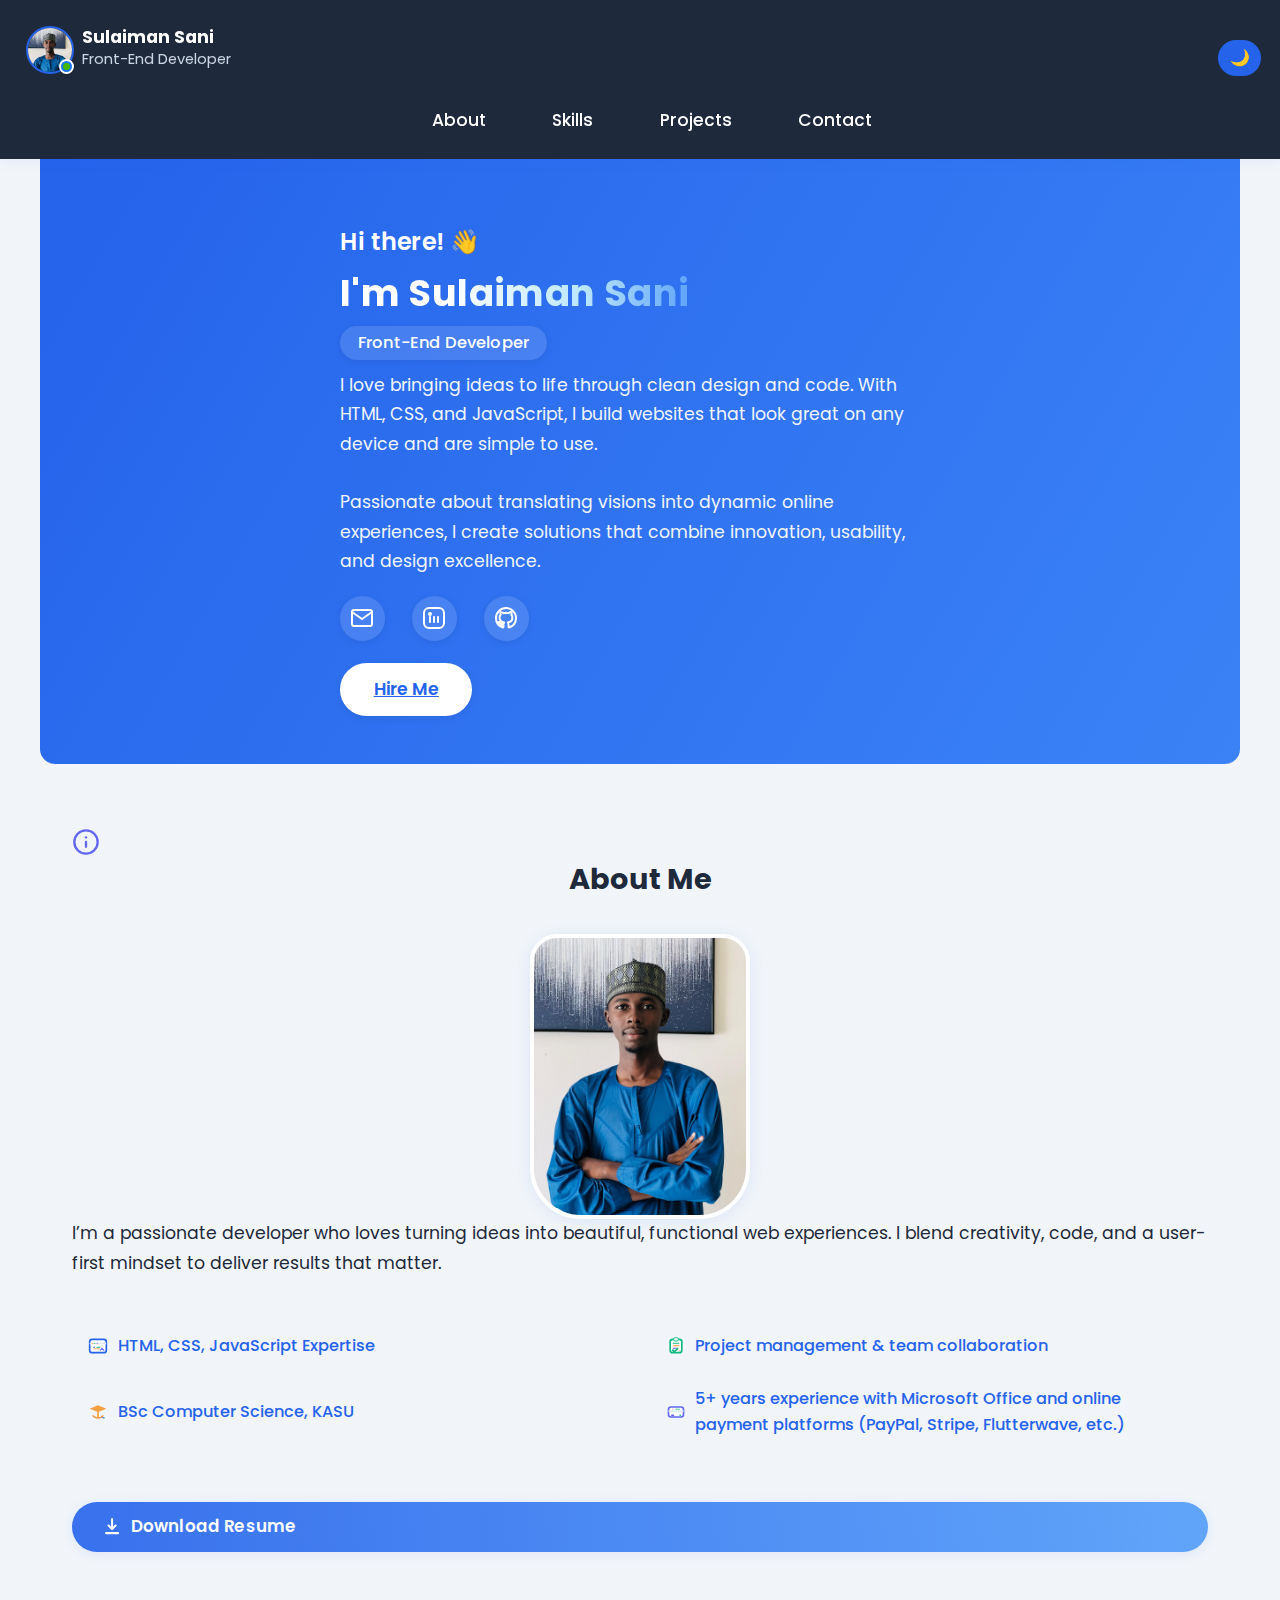
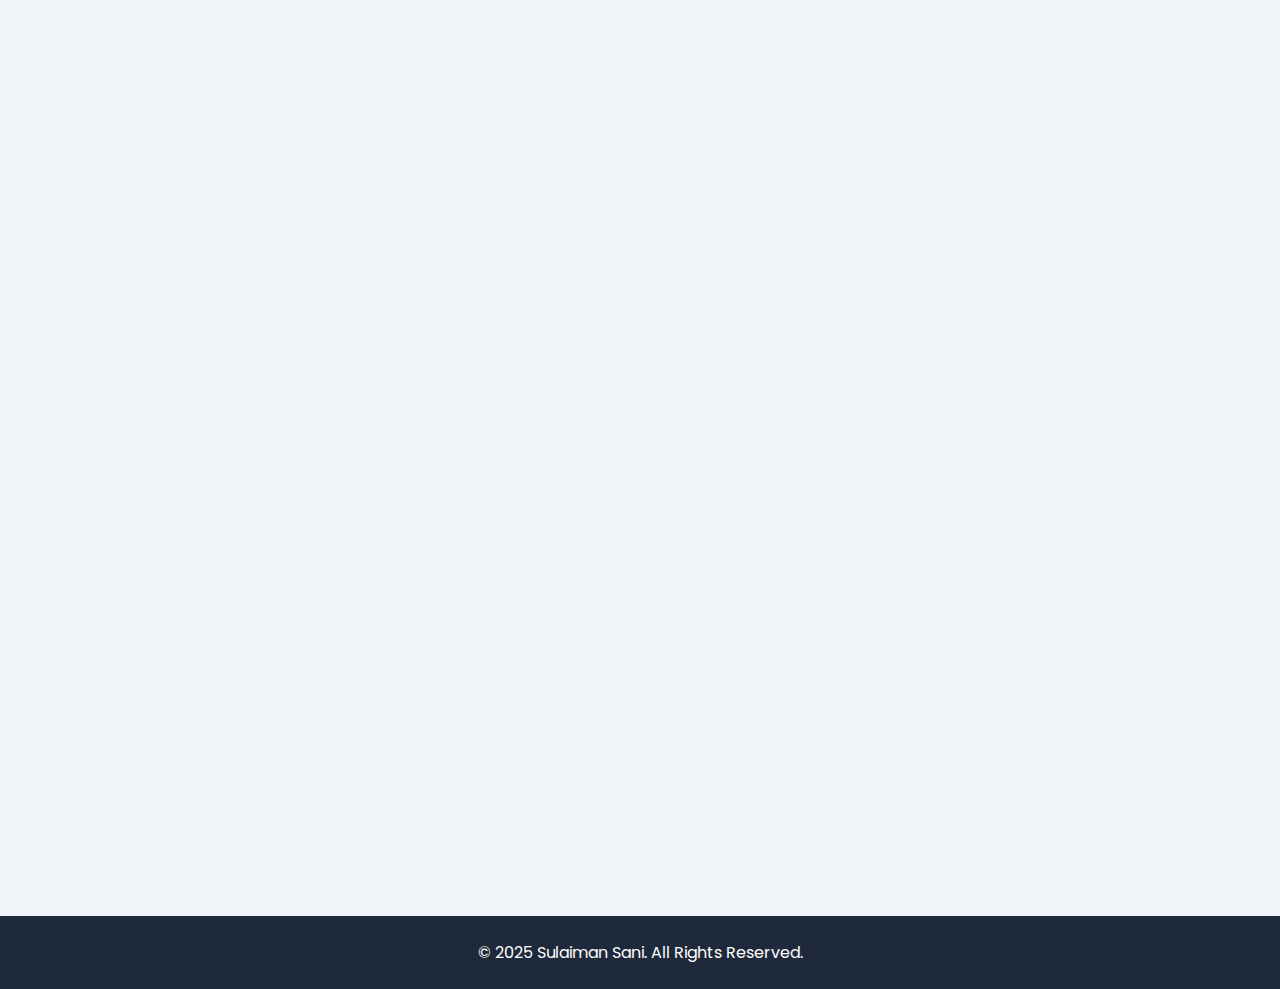
<file: index.html>
<!DOCTYPE html>
<html lang="en">
<head>
  <meta charset="UTF-8" />
  <meta name="viewport" content="width=device-width, initial-scale=1.0" />
  <meta name="description" content="Portfolio of Sulaiman Sani" />
  <title>Sulaiman Sani | Portfolio</title>
  <link href="https://fonts.googleapis.com/css2?family=Poppins:wght@300;400;600&display=swap" rel="stylesheet">
  <link rel="stylesheet" href="style.css">
  <!-- Favicon: use .ico for best compatibility, fallback to .jpg -->
  <link rel="icon" type="image/x-icon" href="pavicon.jpg">
  <link rel="shortcut icon" type="image/x-icon" href="pavicon.jpg">
  <link rel="icon" type="image/jpeg" href="pavicon.jpg">
</head>
<body>
  <header>
    <div class="header-row">
      <div class="logo-profile">
        <div class="nav-avatar-badge-wrap">
          <img src="pavicon.jpg" alt="Sulaiman Sani" class="nav-avatar">
          <span class="nav-badge"></span>
        </div>
        <div class="logo-profile-info">
          <span class="logo-profile-name">Sulaiman Sani</span>
          <span class="logo-profile-role">Front-End Developer</span>
        </div>
      </div>
      <div class="header-actions">
        <button class="toggle-btn" id="theme-toggle">🌙</button>
        <button class="nav-toggle" id="nav-toggle" aria-label="Open navigation menu" aria-controls="nav-list" aria-expanded="false">☰</button>
      </div>
    </div>
    <nav>
      <ul id="nav-list">
        <li class="nav-profile">
          <div class="nav-avatar-badge-wrap">
            <img src="pavicon.jpg" alt="Sulaiman Sani" class="nav-avatar">
            <span class="nav-badge"></span>
          </div>
          <div class="nav-profile-info nav-profile-fadein">
            <span class="nav-profile-name">Sulaiman Sani</span>
            <span class="nav-profile-role">Front-End Developer</span>
          </div>
        </li>
        <li><a href="#about">About</a></li>
        <li><a href="#skills">Skills</a></li>
        <li><a href="#projects">Projects</a></li>
        <li><a href="#contact">Contact</a></li>
      </ul>
    </nav>
    <div id="nav-overlay" tabindex="-1" aria-hidden="true"></div>
  </header>

  <section class="hero fade-in-up">
    <div class="hero-content">
      <div class="hero-text">
        <h2 class="hero-headline">Hi there! <span class="wave">👋</span></h2>
        <h1 class="hero-name-gradient">I'm Sulaiman Sani</h1>
        <div class="hero-role-badge">Front-End Developer</div>
        <p class="hero-desc">
          I love bringing ideas to life through clean design and code. With HTML, CSS, and JavaScript, I build websites that look great on any device and are simple to use.<br><br>
          Passionate about translating visions into dynamic online experiences, I create solutions that combine innovation, usability, and design excellence.
        </p>
        <div class="hero-socials">
          <a href="mailto:sulaimansani152@gmail.com" title="Email" class="hero-social-link" aria-label="Email">
            <svg width="22" height="22" viewBox="0 0 24 24" fill="none" stroke="currentColor" stroke-width="2" stroke-linecap="round" stroke-linejoin="round"><rect x="2" y="4" width="20" height="16" rx="2"/><polyline points="22,6 12,13 2,6"/></svg>
          </a>
          <a href="https://www.linkedin.com/in/sulaiman-sani-34996a237" title="LinkedIn" class="hero-social-link" target="_blank" rel="noopener" aria-label="LinkedIn">
            <svg width="22" height="22" viewBox="0 0 24 24" fill="none" stroke="currentColor" stroke-width="2" stroke-linecap="round" stroke-linejoin="round"><rect x="2" y="2" width="20" height="20" rx="5"/><line x1="16" y1="11" x2="16" y2="16"/><line x1="12" y1="11" x2="12" y2="16"/><line x1="8" y1="11" x2="8" y2="16"/><circle cx="8" cy="8" r="1"/></svg>
          </a>
          <a href="https://github.com/KayardaJnr" title="GitHub" class="hero-social-link" target="_blank" rel="noopener" aria-label="GitHub">
            <svg width="22" height="22" viewBox="0 0 24 24" fill="none" stroke="currentColor" stroke-width="2" stroke-linecap="round" stroke-linejoin="round"><path d="M12 2C6.48 2 2 6.48 2 12c0 4.42 2.87 8.17 6.84 9.5.5.09.66-.22.66-.48 0-.24-.01-.87-.01-1.7-2.78.6-3.37-1.34-3.37-1.34-.45-1.15-1.1-1.46-1.1-1.46-.9-.62.07-.6.07-.6 1 .07 1.53 1.03 1.53 1.03.89 1.52 2.34 1.08 2.91.83.09-.65.35-1.08.63-1.33-2.22-.25-4.56-1.11-4.56-4.95 0-1.09.39-1.98 1.03-2.68-.1-.25-.45-1.27.1-2.65 0 0 .84-.27 2.75 1.02A9.56 9.56 0 0 1 12 6.8c.85.004 1.71.115 2.51.337 1.91-1.29 2.75-1.02 2.75-1.02.55 1.38.2 2.4.1 2.65.64.7 1.03 1.59 1.03 2.68 0 3.85-2.34 4.7-4.57 4.95.36.31.68.92.68 1.85 0 1.33-.01 2.4-.01 2.73 0 .27.16.58.67.48A10.01 10.01 0 0 0 22 12c0-5.52-4.48-10-10-10z"/></svg>
          </a>
        </div>
        <a href="#contact" class="btn hero-btn">Hire Me</a>
      </div>
    </div>
  </section>


  <section id="about" class="fade-in-section">
    <h2><span class="section-icon" aria-hidden="true">
      <svg width="28" height="28" viewBox="0 0 24 24" fill="none" stroke="#6366f1" stroke-width="2" stroke-linecap="round" stroke-linejoin="round"><circle cx="12" cy="12" r="10"/><path d="M12 16v-4"/><path d="M12 8h.01"/></svg>
    </span> About Me</h2>
    <div class="about-card">
      <div class="about-avatar-wrap">
        <img src="WhatsApp Image 2025-09-16 at 8.55.23 PM.jpeg" alt="Sulaiman Sani" loading="lazy">
      </div>
      <div class="about-content">
        <p class="about-intro">
          I’m a passionate developer who loves turning ideas into beautiful, functional web experiences. I blend creativity, code, and a user-first mindset to deliver results that matter.
        </p>
        <div class="about-divider"></div>
        <div class="about-highlights">
          <div class="about-highlight">
            <!-- HTML/CSS/JS: code window with colored code lines and brackets -->
            <svg width="20" height="20" viewBox="0 0 24 24" fill="none">
              <rect x="2" y="4" width="20" height="16" rx="3" fill="#fff" stroke="#2563eb" stroke-width="2"/>
              <rect x="2" y="8" width="20" height="2" fill="#e0e7ef"/>
              <circle cx="5" cy="9" r="0.7" fill="#f59e42"/>
              <circle cx="8" cy="9" r="0.7" fill="#10b981"/>
              <circle cx="11" cy="9" r="0.7" fill="#6366f1"/>
              <rect x="6" y="13" width="2.5" height="1" rx="0.5" fill="#2563eb"/>
              <rect x="10" y="13" width="5" height="1" rx="0.5" fill="#10b981"/>
              <rect x="6" y="15" width="9" height="1" rx="0.5" fill="#f59e42"/>
              <polyline points="15,17 17,15 19,17" fill="none" stroke="#6366f1" stroke-width="1.5" stroke-linecap="round" stroke-linejoin="round"/>
            </svg>
            <span>HTML, CSS, JavaScript Expertise</span>
          </div>
          <div class="about-highlight">
            <!-- Project management: clipboard with checklist and pen -->
            <svg width="20" height="20" viewBox="0 0 24 24" fill="none">
              <rect x="5" y="4" width="14" height="16" rx="3" fill="#fff" stroke="#10b981" stroke-width="2"/>
              <rect x="9" y="2" width="6" height="4" rx="2" fill="#e0f7ef" stroke="#10b981" stroke-width="1"/>
              <rect x="8" y="8" width="8" height="1.2" rx="0.6" fill="#10b981"/>
              <rect x="8" y="11" width="8" height="1.2" rx="0.6" fill="#f59e42"/>
              <rect x="8" y="14" width="5" height="1.2" rx="0.6" fill="#6366f1"/>
              <polyline points="8,17 10,19 14,15" fill="none" stroke="#10b981" stroke-width="2" stroke-linecap="round" stroke-linejoin="round"/>
              <rect x="15.5" y="17" width="2" height="0.7" rx="0.35" fill="#f59e42"/>
            </svg>
            <span>Project management & team collaboration</span>
          </div>
          <div class="about-highlight">
            <!-- Education: graduation cap with tassel and scroll -->
            <svg width="20" height="20" viewBox="0 0 24 24" fill="none">
              <path d="M2 8l10 4 10-4-10-4-10 4z" fill="#f59e42"/>
              <path d="M12 12v6" stroke="#f59e42" stroke-width="2" stroke-linecap="round"/>
              <path d="M6 16c0 2 4 3 6 3s6-1 6-3" stroke="#f59e42" stroke-width="2"/>
              <rect x="16" y="18" width="4" height="1" rx="0.5" fill="#6366f1"/>
              <rect x="18" y="19" width="2" height="0.7" rx="0.35" fill="#10b981"/>
            </svg>
            <span>BSc Computer Science, KASU</span>
          </div>
          <div class="about-highlight">
            <!-- Payment platforms: credit card with chip and colored stripe -->
            <svg width="20" height="20" viewBox="0 0 24 24" fill="none">
              <rect x="3" y="6" width="18" height="12" rx="3" fill="#fff" stroke="#6366f1" stroke-width="2"/>
              <rect x="3" y="10" width="18" height="2" fill="#e0e7ef"/>
              <rect x="6" y="15" width="4" height="2" rx="1" fill="#6366f1"/>
              <rect x="16" y="15" width="2" height="2" rx="1" fill="#10b981"/>
              <rect x="7" y="8" width="2" height="1" rx="0.5" fill="#f59e42"/>
              <rect x="11" y="8" width="6" height="1" rx="0.5" fill="#10b981"/>
            </svg>
            <span>5+ years experience with Microsoft Office and online payment platforms (PayPal, Stripe, Flutterwave, etc.)</span>
          </div>
        </div>
        <a href="resume.pdf" class="resume-btn" download>
          <svg viewBox="0 0 20 20"><path d="M10 2v10m0 0l-3.5-3.5M10 12l3.5-3.5M4 16h12" stroke="white" stroke-width="2" stroke-linecap="round" stroke-linejoin="round" fill="none"/></svg>
          Download Resume
        </a>
      </div>
    </div>
  </section>

  <section id="skills" class="fade-in-section">
    <h2><span class="section-icon" aria-hidden="true">
        <span class="skills-icon-wrap">
          <!-- Real-life skills icon: graduation cap -->
          <svg width="32" height="32" viewBox="0 0 24 24" fill="none" stroke="#2563eb" stroke-width="2" stroke-linecap="round" stroke-linejoin="round"><path d="M22 12l-10-5-10 5 10 5 10-5z"/><path d="M4 17.5V12"/><path d="M20 17.5V12"/><path d="M4 17.5a8 3 0 0 0 16 0"/></svg>
        </span>
      </span> Skills</h2>
    <div class="skills-list">
      <div class="skill-card">
        <span class="skill-icon" aria-hidden="true">
          <!-- Realistic HTML5 SVG icon -->
          <svg width="28" height="28" viewBox="0 0 40 40" fill="none" xmlns="http://www.w3.org/2000/svg">
            <rect width="40" height="40" rx="8" fill="#fff"/>
            <g>
              <path d="M7 4l2.6 29.2L20 36l10.4-2.8L33 4H7z" fill="#E44D26"/>
              <path d="M20 32.7l8.4-2.3L30.7 6.2H20v26.5z" fill="#F16529"/>
              <path d="M20 17.2h-4.2l-.3-3.2H20V11H13.7l.1 1.2.7 7.7H20v-2.7zm0 7.1h-3.6l-.2-2.2H20v-2.7h-6.2l.2 2.2.6 6.7H20v-2.7z" fill="#EBEBEB"/>
              <path d="M20 17.2v2.7h3.7l-.3 3.2H20v2.7h5.1l.1-1.2.7-7.7H20zm0-6.2v2.7h6.1l.2-2.2.1-1.2H20z" fill="#fff"/>
            </g>
          </svg>
        </span>
        <span class="skill-label">HTML</span>
      </div>
      <div class="skill-card">
        <span class="skill-icon" aria-hidden="true">
          <!-- Realistic CSS3 SVG icon -->
          <svg width="28" height="28" viewBox="0 0 40 40" fill="none" xmlns="http://www.w3.org/2000/svg">
            <rect width="40" height="40" rx="8" fill="#fff"/>
            <g>
              <path d="M7 4l2.6 29.2L20 36l10.4-2.8L33 4H7z" fill="#264DE4"/>
              <path d="M20 32.7l8.4-2.3L30.7 6.2H20v26.5z" fill="#2965F1"/>
              <path d="M20 17.2h-4.2l-.3-3.2H20V11H13.7l.1 1.2.7 7.7H20v-2.7zm0 7.1h-3.6l-.2-2.2H20v-2.7h-6.2l.2 2.2.6 6.7H20v-2.7z" fill="#EBEBEB"/>
              <path d="M20 17.2v2.7h3.7l-.3 3.2H20v2.7h5.1l.1-1.2.7-7.7H20zm0-6.2v2.7h6.1l.2-2.2.1-1.2H20z" fill="#fff"/>
            </g>
          </svg>
        </span>
        <span class="skill-label">CSS</span>
      </div>
      <div class="skill-card">
        <span class="skill-icon" aria-hidden="true">
          <!-- Realistic JavaScript Icon: JS logo in a circle -->
          <svg width="28" height="28" viewBox="0 0 32 32" fill="none"><circle cx="16" cy="16" r="12" fill="#F7DF1E" stroke="#F7DF1E" stroke-width="2"/><text x="8" y="22" font-size="12" font-family="monospace" font-weight="bold" fill="#222">JS</text></svg>
        </span>
        <span class="skill-label">JavaScript</span>
      </div>
      <div class="skill-card">
        <span class="skill-icon" aria-hidden="true">
          <!-- Realistic React Icon: Atom with electron orbits -->
          <svg width="28" height="28" viewBox="0 0 32 32" fill="none"><circle cx="16" cy="16" r="4" fill="#fff" stroke="#61dafb" stroke-width="2"/><ellipse rx="10" ry="4" cx="16" cy="16" stroke="#61dafb" stroke-width="2" fill="none"/><ellipse rx="10" ry="4" cx="16" cy="16" stroke="#61dafb" stroke-width="2" fill="none" transform="rotate(60 16 16)"/><ellipse rx="10" ry="4" cx="16" cy="16" stroke="#61dafb" stroke-width="2" fill="none" transform="rotate(120 16 16)"/></svg>
        </span>
        <span class="skill-label">React.js</span>
      </div>
      <div class="skill-card">
        <span class="skill-icon" aria-hidden="true">
          <!-- Ultra-realistic System Analyst Icon: Person with facial features, chart, magnifier, and document with lines -->
          <svg width="28" height="28" viewBox="0 0 40 40" fill="none" xmlns="http://www.w3.org/2000/svg">
            <!-- Head with facial features -->
            <circle cx="20" cy="13" r="5" fill="#6366f1"/>
            <ellipse cx="20" cy="15" rx="2" ry="1" fill="#fff"/>
            <circle cx="19" cy="12" r="0.5" fill="#fff"/>
            <circle cx="21" cy="12" r="0.5" fill="#fff"/>
            <rect x="10" y="22" width="20" height="10" rx="5" fill="#c7d2fe"/>
            <!-- Chart line -->
            <polyline points="15,28 18,25 22,29" fill="none" stroke="#6366f1" stroke-width="2" stroke-linecap="round" stroke-linejoin="round"/>
            <!-- Magnifier -->
            <rect x="25" y="27" width="7" height="2" rx="1" fill="#6366f1"/>
            <circle cx="31" cy="28" r="3" stroke="#6366f1" stroke-width="2" fill="#fff"/>
            <line x1="33" y1="30" x2="35" y2="32" stroke="#6366f1" stroke-width="2" stroke-linecap="round"/>
            <!-- Document with lines -->
            <rect x="28" y="20" width="5" height="4" rx="1" fill="#fff" stroke="#6366f1" stroke-width="1"/>
            <line x1="29" y1="21" x2="32" y2="21" stroke="#6366f1" stroke-width="0.7"/>
            <line x1="29" y1="22.2" x2="32" y2="22.2" stroke="#6366f1" stroke-width="0.7"/>
            <polyline points="29,22 30,23 32,21" fill="none" stroke="#6366f1" stroke-width="1.5" stroke-linecap="round" stroke-linejoin="round"/>
          </svg>
        </span>
        <span class="skill-label">System Analyst</span>
      </div>
      <div class="skill-card">
        <span class="skill-icon" aria-hidden="true">
          <!-- Ultra-realistic Project Management Icon: Clipboard, checklist, pen, and detailed calendar -->
          <svg width="28" height="28" viewBox="0 0 40 40" fill="none" xmlns="http://www.w3.org/2000/svg">
            <rect x="10" y="8" width="20" height="24" rx="4" fill="#fff" stroke="#10b981" stroke-width="2"/>
            <rect x="16" y="12" width="8" height="2" rx="1" fill="#10b981"/>
            <rect x="16" y="17" width="8" height="2" rx="1" fill="#10b981"/>
            <rect x="16" y="22" width="8" height="2" rx="1" fill="#10b981"/>
            <polyline points="13,27 15,29 19,25" fill="none" stroke="#10b981" stroke-width="2" stroke-linecap="round" stroke-linejoin="round"/>
            <rect x="24" y="28" width="6" height="2" rx="1" fill="#10b981"/>
            <rect x="26" y="30" width="2" height="4" rx="1" fill="#10b981"/>
            <!-- Calendar with grid -->
            <rect x="12" y="10" width="6" height="4" rx="1" fill="#fbbf24" stroke="#f59e42" stroke-width="1"/>
            <rect x="13" y="12" width="1" height="1" fill="#fff"/>
            <rect x="15" y="12" width="1" height="1" fill="#fff"/>
            <rect x="13" y="13.5" width="1" height="1" fill="#fff"/>
            <rect x="15" y="13.5" width="1" height="1" fill="#fff"/>
            <!-- Pen tip -->
            <polygon points="27,34 27.5,33 28,34" fill="#f59e42"/>
          </svg>
        </span>
        <span class="skill-label">Project Management</span>
      </div>
      <div class="skill-card">
        <span class="skill-icon" aria-hidden="true">
          <!-- Ultra-realistic Front-End Developer Icon: Monitor, code, paintbrush, and detailed color palette -->
          <svg width="28" height="28" viewBox="0 0 40 40" fill="none" xmlns="http://www.w3.org/2000/svg">
            <rect x="6" y="10" width="28" height="16" rx="3" fill="#fff" stroke="#f59e42" stroke-width="2"/>
            <rect x="14" y="26" width="12" height="2" rx="1" fill="#f59e42"/>
            <rect x="18" y="30" width="4" height="2" rx="1" fill="#f59e42"/>
            <polyline points="16,18 18,20 16,22" fill="none" stroke="#f59e42" stroke-width="2" stroke-linecap="round" stroke-linejoin="round"/>
            <polyline points="24,18 22,20 24,22" fill="none" stroke="#f59e42" stroke-width="2" stroke-linecap="round" stroke-linejoin="round"/>
            <rect x="28" y="14" width="2" height="8" rx="1" fill="#38bdf8"/>
            <rect x="30" y="16" width="2" height="4" rx="1" fill="#38bdf8"/>
            <!-- Color palette with multiple colors -->
            <ellipse cx="10" cy="32" rx="3" ry="1.5" fill="#a3e635"/>
            <ellipse cx="10" cy="32" rx="1.5" ry="0.7" fill="#fbbf24"/>
            <rect x="8.5" y="29" width="1" height="3" rx="0.5" fill="#f59e42"/>
            <rect x="11" y="29" width="1" height="3" rx="0.5" fill="#38bdf8"/>
            <circle cx="9.5" cy="32" r="0.4" fill="#fff"/>
            <circle cx="10.5" cy="32" r="0.4" fill="#fff"/>
          </svg>
        </span>
        <span class="skill-label">Front-End Developer</span>
      </div>
    </div>
  </section>

  <section id="projects" class="projects-section fade-in-section">
    <div class="projects-timeline">
      <h2>
        <span class="projects-heading-icon section-icon" aria-hidden="true">
          <span class="skills-icon-wrap">
            <!-- Real-life projects icon: briefcase -->
            <svg width="32" height="32" viewBox="0 0 24 24" fill="none" stroke="#2563eb" stroke-width="2" stroke-linecap="round" stroke-linejoin="round"><rect x="2" y="7" width="20" height="14" rx="2"/><path d="M16 3v4M8 3v4M2 13h20"/></svg>
          </span>
        </span> Projects
      </h2>
      <div class="projects-timeline-vertical"></div>
      <div class="projects-unique-list">
        <div class="project-card-unique">
          <div class="project-unique-number" aria-hidden="true">01</div>
          <div class="project-unique-diagonal">
            <div class="project-unique-image-wrap">
              <img src="kaifs.png" alt="Kayarda Integrated Farms" loading="lazy" />
            </div>
            <div class="project-unique-info">
              <h3 class="project-unique-title">Kayarda Integrated Farms</h3>
              <div class="project-unique-tags">
                <span class="project-unique-tag">Agribusiness</span>
                <span class="project-unique-tag">Responsive Web</span>
              </div>
              <p class="project-unique-desc">A diversified agribusiness combining crop production, poultry, and agro-processing to ensure sustainable food production and supply. Responsive website for showcasing products, services, and farm updates. Diversifies income streams and improves profit margins.</p>
              <div class="project-unique-meta">
                <span class="project-unique-role">Front-End Developer</span>
                <span class="project-unique-tech">
                  <span class="project-unique-tag">HTML</span>
                  <span class="project-unique-tag">CSS</span>
                  <span class="project-unique-tag">JavaScript</span>
                </span>
              </div>
              <div class="project-unique-links">
                <a href="#" class="project-unique-link" target="_blank">
                  <svg width="18" height="18" viewBox="0 0 24 24" fill="none" stroke="currentColor" stroke-width="2" stroke-linecap="round" stroke-linejoin="round" style="margin-right:0.4em;vertical-align:middle;"><path d="M12 5v14M5 12h14"/></svg>
                  Live Demo
                </a>
                <a href="#" class="project-unique-link" target="_blank">
                  <svg width="18" height="18" viewBox="0 0 24 24" fill="none" stroke="currentColor" stroke-width="2" stroke-linecap="round" stroke-linejoin="round" style="margin-right:0.4em;vertical-align:middle;"><path d="M12 2C6.48 2 2 6.48 2 12c0 4.42 2.87 8.17 6.84 9.5.5.09.66-.22.66-.48 0-.24-.01-.87-.01-1.7-2.78.6-3.37-1.34-3.37-1.34-.45-1.15-1.1-1.46-1.1-1.46-.9-.62.07-.6.07-.6 1 .07 1.53 1.03 1.53 1.03.89 1.52 2.34 1.08 2.91.83.09-.65.35-1.08.63-1.33-2.22-.25-4.56-1.11-4.56-4.95 0-1.09.39-1.98 1.03-2.68-.1-.25-.45-1.27.1-2.65 0 0 .84-.27 2.75 1.02A9.56 9.56 0 0 1 12 6.8c.85.004 1.71.115 2.51.337 1.91-1.29 2.75-1.02 2.75-1.02.55 1.38.2 2.4.1 2.65.64.7 1.03 1.59 1.03 2.68 0 3.85-2.34 4.7-4.57 4.95.36.31.68.92.68 1.85 0 1.33-.01 2.4-.01 2.73 0 .27.16.58.67.48A10.01 10.01 0 0 0 22 12c0-5.52-4.48-10-10-10z"/></svg>
                  GitHub
                </a>
              </div>
            </div>
          </div>
        </div>
        <div class="project-card-unique">
          <div class="project-unique-number" aria-hidden="true">02</div>
          <div class="project-unique-diagonal">
            <div class="project-unique-image-wrap">
              <img src="Screenshot 2025-09-17 080223.png" alt="WasteConnect" loading="lazy" />
            </div>
            <div class="project-unique-info">
              <h3 class="project-unique-title">WasteConnect</h3>
              <div class="project-unique-tags">
                <span class="project-unique-tag">Sustainability</span>
                <span class="project-unique-tag">Web Platform</span>
              </div>
              <p class="project-unique-desc">Turning Waste Into Value. Web platform for user registration, scheduling pickups, and notifications. Reduces illegal dumping, promotes sustainable disposal, and enables faster, more reliable waste pickup services.</p>
              <div class="project-unique-meta">
                <span class="project-unique-role">System Analyst</span>
                <span class="project-unique-tech">
                  <span class="project-unique-tag">HTML</span>
                  <span class="project-unique-tag">CSS</span>
                  <span class="project-unique-tag">JavaScript</span>
                </span>
              </div>
              <div class="project-unique-links">
                <a href="#" class="project-unique-link" target="_blank">
                  <svg width="18" height="18" viewBox="0 0 24 24" fill="none" stroke="currentColor" stroke-width="2" stroke-linecap="round" stroke-linejoin="round" style="margin-right:0.4em;vertical-align:middle;"><path d="M12 5v14M5 12h14"/></svg>
                  Live Demo
                </a>
                <a href="#" class="project-unique-link" target="_blank">
                  <svg width="18" height="18" viewBox="0 0 24 24" fill="none" stroke="currentColor" stroke-width="2" stroke-linecap="round" stroke-linejoin="round" style="margin-right:0.4em;vertical-align:middle;"><path d="M12 2C6.48 2 2 6.48 2 12c0 4.42 2.87 8.17 6.84 9.5.5.09.66-.22.66-.48 0-.24-.01-.87-.01-1.7-2.78.6-3.37-1.34-3.37-1.34-.45-1.15-1.1-1.46-1.1-1.46-.9-.62.07-.6.07-.6 1 .07 1.53 1.03 1.53 1.03.89 1.52 2.34 1.08 2.91.83.09-.65.35-1.08.63-1.33-2.22-.25-4.56-1.11-4.56-4.95 0-1.09.39-1.98 1.03-2.68-.1-.25-.45-1.27.1-2.65 0 0 .84-.27 2.75 1.02A9.56 9.56 0 0 1 12 6.8c.85.004 1.71.115 2.51.337 1.91-1.29 2.75-1.02 2.75-1.02.55 1.38.2 2.4.1 2.65.64.7 1.03 1.59 1.03 2.68 0 3.85-2.34 4.7-4.57 4.95.36.31.68.92.68 1.85 0 1.33-.01 2.4-.01 2.73 0 .27.16.58.67.48A10.01 10.01 0 0 0 22 12c0-5.52-4.48-10-10-10z"/></svg>
                  GitHub
                </a>
              </div>
            </div>
          </div>
        </div>
      </div>
    </div>
  </section>

  <section id="contact" class="fade-in-section contact-enhanced-bg">
<script>
// Fade-in entrance animation for sections
document.addEventListener('DOMContentLoaded', function() {
  const sections = document.querySelectorAll('.fade-in-section');
  const revealSection = (entries, observer) => {
    entries.forEach(entry => {
      if (entry.isIntersecting) {
        entry.target.classList.add('visible');
        observer.unobserve(entry.target);
      }
    });
  };
  const observer = new IntersectionObserver(revealSection, { threshold: 0.15 });
  sections.forEach(section => {
    observer.observe(section);
  });
});
</script>
    <h2><span class="contact-heading-icon section-icon" aria-hidden="true">
      <span class="skills-icon-wrap">
        <!-- Real-life contact icon: envelope -->
        <svg width="32" height="32" viewBox="0 0 24 24" fill="none" stroke="#2563eb" stroke-width="2" stroke-linecap="round" stroke-linejoin="round"><rect x="2" y="4" width="20" height="16" rx="2"/><polyline points="22,6 12,13 2,6"/></svg>
      </span>
    </span> Contact</h2>
    <div class="contact-card contact-card-animate">
      <p class="contact-desc">Feel free to reach out for collaborations or just a friendly hello!</p>
      <div class="contact-actions">
        <a href="mailto:sulaimansani152@gmail.com" class="contact-icon-btn" title="Email" aria-label="Email" tabindex="0">
          <svg width="22" height="22" viewBox="0 0 24 24" fill="none" stroke="currentColor" stroke-width="2" stroke-linecap="round" stroke-linejoin="round"><rect x="2" y="4" width="20" height="16" rx="2"/><polyline points="22,6 12,13 2,6"/></svg>
          <span>Email</span>
        </a>
        <a href="https://www.linkedin.com/in/sulaiman-sani-34996a237" class="contact-icon-btn" title="LinkedIn" aria-label="LinkedIn" target="_blank" rel="noopener" tabindex="0">
          <svg width="22" height="22" viewBox="0 0 24 24" fill="none" stroke="currentColor" stroke-width="2" stroke-linecap="round" stroke-linejoin="round"><rect x="2" y="2" width="20" height="20" rx="5"/><line x1="16" y1="11" x2="16" y2="16"/><line x1="12" y1="11" x2="12" y2="16"/><line x1="8" y1="11" x2="8" y2="16"/><circle cx="8" cy="8" r="1"/></svg>
          <span>LinkedIn</span>
        </a>
        <a href="https://github.com/KayardaJnr" class="contact-icon-btn" title="GitHub" aria-label="GitHub" target="_blank" rel="noopener" tabindex="0">
          <svg width="22" height="22" viewBox="0 0 24 24" fill="none" stroke="currentColor" stroke-width="2" stroke-linecap="round" stroke-linejoin="round"><path d="M12 2C6.48 2 2 6.48 2 12c0 4.42 2.87 8.17 6.84 9.5.5.09.66-.22.66-.48 0-.24-.01-.87-.01-1.7-2.78.6-3.37-1.34-3.37-1.34-.45-1.15-1.1-1.46-1.1-1.46-.9-.62.07-.6.07-.6 1 .07 1.53 1.03 1.53 1.03.89 1.52 2.34 1.08 2.91.83.09-.65.35-1.08.63-1.33-2.22-.25-4.56-1.11-4.56-4.95 0-1.09.39-1.98 1.03-2.68-.1-.25-.45-1.27.1-2.65 0 0 .84-.27 2.75 1.02A9.56 9.56 0 0 1 12 6.8c.85.004 1.71.115 2.51.337 1.91-1.29 2.75-1.02 2.75-1.02.55 1.38.2 2.4.1 2.65.64.7 1.03 1.59 1.03 2.68 0 3.85-2.34 4.7-4.57 4.95.36.31.68.92.68 1.85 0 1.33-.01 2.4-.01 2.73 0 .27.16.58.67.48A10.01 10.01 0 0 0 22 12c0-5.52-4.48-10-10-10z"/></svg>
          <span>GitHub</span>
        </a>
      </div>
      <form class="contact-form" id="contact-form" autocomplete="off" novalidate>
        <form action="https://formspree.io/f/mwkgrqzv" method="POST" class="contact-form" id="contact-form" autocomplete="off" novalidate>
          <div class="form-row">
            <input type="text" name="name" id="contact-name" placeholder="Your Name" required aria-label="Your Name">
          </div>
          <div class="form-row">
            <input type="email" name="email" id="contact-email" placeholder="Your Email" required aria-label="Your Email">
          </div>
          <div class="form-row">
            <textarea name="message" id="contact-message" placeholder="Your Message" rows="3" required aria-label="Your Message"></textarea>
          </div>
          <button type="submit" class="contact-form-btn">Send Message</button>
          <div class="form-success-message" id="form-success-message" style="display:none;">Thank you! Your message has been sent.</div>
        </form>
      <div class="contact-success-message" style="display:none;">Thank you for reaching out! I'll get back to you soon.</div>
    </div>
  </section>

  <footer class="fade-in-up">
    © 2025 Sulaiman Sani. All Rights Reserved.
  </footer>

  <script src="script.js"></script>
</body>
</html>
</file>
<file: style.css>
@media (max-width: 600px) {
  .about-card {
    flex-direction: row;
    align-items: center;
    gap: 1.1rem;
    padding: 1.1rem 0.3rem 1.3rem 0.3rem;
    border-radius: 1.1rem;
    background: linear-gradient(120deg, #f8fafc 80%, #e0e7ef 100%);
    box-shadow: 0 2px 12px rgba(37,99,235,0.07);
    position: relative;
  }
  .about-avatar-wrap {
    width: 95px;
    min-width: 95px;
    display: flex;
    justify-content: center;
    align-items: center;
    margin-bottom: 0;
    background: #fff;
    border-radius: 1.1rem;
    box-shadow: 0 1px 8px rgba(37,99,235,0.08);
    padding: 0.3rem 0.2rem;
  }
  .about-avatar-wrap img {
    width: 90px;
    height: 120px;
    border-radius: 0.7rem 0.7rem 1.2rem 1.2rem;
    box-shadow: 0 1px 8px rgba(37,99,235,0.10);
    border: 2.5px solid #e0e7ef;
  }
  .about-content {
    gap: 0.6rem;
    padding: 0 0.1rem;
    flex: 1 1 0;
    display: flex;
    flex-direction: column;
    justify-content: center;
  }
  .about-intro {
    font-size: 0.68rem;
    margin-bottom: 0.08em;
    color: #334155;
    background: #f1f5f9;
    border-radius: 0.3em;
    padding: 0.03em 0.13em 0.03em 0.13em;
    box-shadow: 0 1px 4px rgba(37,99,235,0.04);
  }
  .about-divider {
    width: 100%;
    height: 1.5px;
    background: linear-gradient(90deg, #c7d2fe 0%, #60a5fa 100%);
    border-radius: 1px;
    margin: 0.5em 0 0.7em 0;
  }
  .about-highlights {
    grid-template-columns: 1fr;
    gap: 0.4rem;
    margin-bottom: 0.7em;
  }
  .about-highlight {
    font-size: 0.91rem;
    padding: 0.38em 0.6em;
    border-radius: 0.5em;
    background: #fff;
    box-shadow: 0 1px 4px rgba(37,99,235,0.04);
  }
  .resume-btn {
    font-size: 0.91rem;
    padding: 0.5rem 1.1rem;
    border-radius: 0.7em;
  }
}
}
}
/* Redesigned About Me Card */
.about-card {
  display: flex;
  gap: 2.5rem;
  background: var(--card-bg, #fff);
  border-radius: 1.3rem;
  box-shadow: 0 4px 24px rgba(37,99,235,0.07);
  padding: 2.2rem 2.2rem 2rem 2.2rem;
  align-items: center;
  margin-bottom: 2.5rem;
  flex-wrap: wrap;
}
.about-avatar-wrap {
  flex: 0 0 170px;
  display: flex;
  align-items: center;
  justify-content: center;
}
.about-avatar-wrap img {
  width: 220px;
  height: 285px;
  object-fit: cover;
  border-radius: 1.7rem 1.7rem 3.2rem 3.2rem;
  box-shadow: 0 2px 16px rgba(37,99,235,0.10);
  border: 4px solid #fff;
}
.about-content {
  flex: 1 1 260px;
  display: flex;
  flex-direction: column;
  gap: 1.1rem;
}
.about-name {
  font-size: 1.5rem;
  font-weight: 700;
  color: var(--primary, #2563eb);
  margin-bottom: 0.1em;
}
.about-role {
  font-size: 1.08rem;
  color: #6366f1;
  font-weight: 600;
  margin-bottom: 0.5em;
}
.about-intro {
  font-size: 1.08rem;
  color: var(--text, #334155);
  margin-bottom: 0.7em;
}
.about-highlights {
  display: grid;
  grid-template-columns: 1fr 1fr;
  gap: 0.7rem 1.2rem;
  margin-bottom: 1.1em;
}
.about-highlight {
  display: flex;
  align-items: center;
  gap: 0.6em;
  font-size: 1.01rem;
  color: var(--primary, #2563eb);
  background: #f1f5f9;
  border-radius: 0.7em;
  padding: 0.5em 1em;
  font-weight: 500;
}
.about-highlight svg {
  flex-shrink: 0;
}
@media (max-width: 900px) {
  .about-card {
    flex-direction: column;
    gap: 1.5rem;
    padding: 1.2rem 0.7rem 1.2rem 0.7rem;
  }
  .about-avatar-wrap img {
    width: 100px;
    height: 140px;
    border-radius: 0.8rem 0.8rem 1.5rem 1.5rem;
  }
  .about-content {
    gap: 0.7rem;
  }
  .about-highlights {
    grid-template-columns: 1fr;
    gap: 0.5rem;
  }
}
.project-unique-links {
  display: flex;
  gap: 0.7rem;
  margin-top: 0.5rem;
  flex-wrap: wrap;
  align-items: center;
}
.project-unique-link {
  display: inline-flex;
  align-items: center;
  gap: 0.4em;
  color: #fff;
  font-weight: 700;
  text-decoration: none;
  background: linear-gradient(90deg, #2563eb 0%, #60a5fa 100%);
  border-radius: 2rem;
  padding: 0.55rem 1.4rem;
  box-shadow: 0 1px 6px rgba(37,99,235,0.07);
  transition: background 0.2s, color 0.2s, box-shadow 0.2s, transform 0.18s;
  font-size: 1.01rem;
  border: none;
  letter-spacing: 0.01em;
  min-width: 120px;
  justify-content: center;
}
.project-unique-link svg {
  margin-right: 0.3em;
  vertical-align: middle;
  flex-shrink: 0;
}
.project-unique-link:hover {
  background: linear-gradient(90deg, #60a5fa 0%, #2563eb 100%);
  color: #fff;
  box-shadow: 0 4px 16px rgba(37,99,235,0.13);
  transform: translateY(-2px) scale(1.07);
}
@media (max-width: 900px) {
  .project-unique-links {
    gap: 0.5rem;
    margin-top: 0.3rem;
  }
  .project-unique-link {
    font-size: 0.97rem;
    padding: 0.45rem 1.1rem;
    min-width: 100px;
  }
}
@media (max-width: 600px) {
  .project-unique-links {
    gap: 0.3rem;
    margin-top: 0.2rem;
  }
  .project-unique-link {
    font-size: 0.91rem;
    padding: 0.4rem 0.7rem;
    border-radius: 1.1rem;
    margin-top: 0.1rem;
    min-width: 80px;
  }
  .project-unique-link svg {
    margin-right: 0.2em;
  }
}
/* Unique Projects Section: Dark Mode Readability */
body.dark .project-card-unique .project-unique-diagonal {
  background: linear-gradient(120deg, #1e293b 70%, #334155 100%) !important;
  border: 2.5px solid #334155;
}
body.dark .project-unique-info {
  color: #e0e7ef;
}
body.dark .project-unique-title,
body.dark .project-unique-role {
  color: #60a5fa;
}
body.dark .project-unique-desc {
  color: #e0e7ef;
}
body.dark .project-unique-tag {
  background: linear-gradient(90deg, #334155 60%, #2563eb33 100%) !important;
  color: #60a5fa !important;
  border: 1px solid #2563eb44;
}
body.dark .project-unique-link {
  background: linear-gradient(90deg, #2563eb 0%, #60a5fa 100%) !important;
  color: #fff !important;
}
/* Ensure Projects section title and icon are visible in dark mode */
body.dark .projects-heading-icon svg {
  stroke: #60a5fa !important;
}
body.dark #projects h2, body.dark .projects-section h2 {
  color: #60a5fa !important;
  text-shadow: 0 2px 12px #0f172a44;
}
/* Unique Projects Section */
.projects-unique-list {
  display: flex;
  flex-direction: column;
  gap: 3.5rem;
  position: relative;
  z-index: 1;
  margin-top: 2rem;
}
.project-card-unique {
  position: relative;
  display: flex;
  justify-content: center;
  align-items: flex-start;
  min-width: 0;
}
.project-unique-number {
  position: absolute;
  left: -2.5rem;
  top: 1.2rem;
  font-size: 3.2rem;
  font-weight: 900;
  color: #60a5fa22;
  z-index: 2;
  pointer-events: none;
  font-family: 'Poppins', sans-serif;
  letter-spacing: -0.04em;
  text-shadow: 0 2px 12px #2563eb11;
}
.project-unique-diagonal {
  display: flex;
  background: linear-gradient(120deg, #fff 70%, #e0e7ef 100%);
  border-radius: 1.5rem;
  box-shadow: 0 8px 32px rgba(37,99,235,0.10);
  overflow: hidden;
  min-width: 0;
  max-width: 700px;
  width: 100%;
  position: relative;
  z-index: 2;
  gap: 0;
  border: 2.5px solid #60a5fa22;
  clip-path: polygon(0 0, 100% 0, 100% 90%, 0 100%);
  transition: box-shadow 0.22s, transform 0.22s;
}
.project-card-unique:hover .project-unique-diagonal {
  box-shadow: 0 16px 48px rgba(37,99,235,0.18);
  transform: translateY(-6px) scale(1.025);
}
.project-unique-image-wrap {
  flex: 0 0 200px;
  height: 200px;
  background: linear-gradient(135deg, #2563eb22 60%, #60a5fa11 100%);
  display: flex;
  align-items: center;
  justify-content: center;
  overflow: hidden;
  position: relative;
  z-index: 1;
}
.project-unique-image-wrap img {
  width: 100%;
  height: 100%;
  object-fit: cover;
  border-radius: 0;
  transition: transform 0.22s cubic-bezier(.23,1.02,.43,.99);
}
.project-card-unique:hover .project-unique-image-wrap img {
  transform: scale(1.09) rotate(-2deg);
}
.project-unique-info {
  flex: 1 1 0;
  padding: 1.7rem 2rem 1.5rem 2rem;
  display: flex;
  flex-direction: column;
  gap: 0.7rem;
  min-width: 0;
  position: relative;
}
.project-unique-title {
  font-size: 1.28rem;
  font-weight: 800;
  color: #2563eb;
  margin-bottom: 0.1rem;
  letter-spacing: -0.01em;
}
.project-unique-tags {
  display: flex;
  gap: 0.6rem;
  margin-bottom: 0.2rem;
  flex-wrap: wrap;
}
.project-unique-tag {
  background: linear-gradient(90deg, #e0e7ef 60%, #bae6fd 100%);
  color: #2563eb;
  font-size: 0.89rem;
  font-weight: 600;
  border-radius: 0.7rem;
  padding: 0.18em 1em;
  letter-spacing: 0.01em;
  box-shadow: 0 1px 4px rgba(37,99,235,0.07);
  border: 1px solid #e0e7ef;
}
.project-unique-desc {
  color: #334155;
  font-size: 1.05rem;
  line-height: 1.7;
  margin-bottom: 0.2rem;
}
.project-unique-meta {
  display: flex;
  flex-wrap: wrap;
  gap: 0.7rem 1.2rem;
  font-size: 0.99rem;
  margin-bottom: 0.7rem;
  align-items: center;
}
.project-unique-role {
  color: #2563eb;
  font-weight: 700;
  letter-spacing: 0.01em;
}
.project-unique-tech {
  display: flex;
  gap: 0.4rem;
  align-items: center;
}
.project-unique-links {
  display: flex;
  gap: 1.1rem;
  margin-top: 0.5rem;
  flex-wrap: wrap;
}
.project-unique-link {
  color: #fff;
  font-weight: 700;
  text-decoration: none;
  background: linear-gradient(90deg, #2563eb 0%, #60a5fa 100%);
  border-radius: 2rem;
  padding: 0.55rem 1.4rem;
  box-shadow: 0 1px 6px rgba(37,99,235,0.07);
  transition: background 0.2s, color 0.2s, box-shadow 0.2s, transform 0.18s;
  font-size: 1.01rem;
  border: none;
  letter-spacing: 0.01em;
}
.project-unique-link:hover {
  background: linear-gradient(90deg, #60a5fa 0%, #2563eb 100%);
  color: #fff;
  box-shadow: 0 4px 16px rgba(37,99,235,0.13);
  transform: translateY(-2px) scale(1.07);
}
@media (max-width: 900px) {
  .project-unique-diagonal {
    flex-direction: column;
    max-width: 98vw;
    clip-path: none;
    border-radius: 1rem;
  }
  .project-unique-image-wrap {
    width: 100%;
    height: 140px;
    border-radius: 1rem 1rem 0 0;
  }
  .project-unique-info {
    padding: 1.1rem 1rem 1.1rem 1rem;
  }
  .project-unique-number {
    left: 0.2rem;
    top: 0.7rem;
    font-size: 2.1rem;
  }
}
@media (max-width: 600px) {
  .projects-unique-list {
    gap: 1.5rem;
    margin-top: 1rem;
  }
  .project-card-unique {
    min-width: 0;
  }
  .project-unique-diagonal {
    border-radius: 0.7rem;
    box-shadow: 0 2px 8px rgba(0,0,0,0.06);
    max-width: 99vw;
  }
  .project-unique-image-wrap {
    height: 90px;
    border-radius: 0.7rem 0.7rem 0 0;
  }
  .project-unique-info {
    padding: 0.7rem 0.5rem 0.7rem 0.5rem;
    gap: 0.3rem;
  }
  .project-unique-title {
    font-size: 0.97rem;
  }
  .project-unique-tags {
    gap: 0.3rem;
  }
  .project-unique-tag {
    font-size: 0.78rem;
    padding: 0.13em 0.7em;
    border-radius: 0.5rem;
  }
  .project-unique-desc {
    font-size: 0.93rem;
    margin-bottom: 0.1rem;
  }
  .project-unique-link {
    font-size: 0.91rem;
    padding: 0.4rem 0.7rem;
    border-radius: 1.1rem;
    margin-top: 0.1rem;
  }
  .project-unique-number {
    font-size: 1.3rem;
    top: 0.2rem;
  }
}
/* Projects Timeline Redesign */
.projects-timeline {
  position: relative;
  max-width: 900px;
  margin: 0 auto 2.5rem auto;
  padding: 2.5rem 0 1.5rem 0;
}
.projects-timeline-title {
  text-align: center;
  font-size: 2rem;
  margin-bottom: 2.2rem;
}
.projects-timeline-vertical {
  position: absolute;
  left: 50%;
  top: 4.5rem;
  width: 4px;
  height: calc(100% - 5.5rem);
  background: linear-gradient(180deg, #2563eb 0%, #60a5fa 100%);
  border-radius: 2px;
  z-index: 0;
  transform: translateX(-50%);
  opacity: 0.13;
}
.projects-timeline-list {
  display: flex;
  flex-direction: column;
  gap: 3.5rem;
  position: relative;
  z-index: 1;
}
.project-card-timeline {
  display: flex;
  justify-content: center;
  align-items: flex-start;
  position: relative;
}
.project-card-timeline-content {
  display: flex;
  background: #fff;
  border-radius: 1.2rem;
  box-shadow: 0 4px 24px rgba(37,99,235,0.09);
  overflow: hidden;
  min-width: 0;
  max-width: 700px;
  width: 100%;
  position: relative;
  z-index: 2;
  gap: 0;
}
.project-image-timeline {
  flex: 0 0 180px;
  height: 180px;
  background: #e0e7ef;
  display: flex;
  align-items: center;
  justify-content: center;
  overflow: hidden;
}
.project-image-timeline img {
  width: 100%;
  height: 100%;
  object-fit: cover;
  border-radius: 0;
  transition: transform 0.22s cubic-bezier(.23,1.02,.43,.99);
}
.project-card-timeline-content:hover .project-image-timeline img {
  transform: scale(1.07);
}
.project-info-timeline {
  flex: 1 1 0;
  padding: 1.3rem 1.5rem 1.3rem 1.5rem;
  display: flex;
  flex-direction: column;
  gap: 0.7rem;
  min-width: 0;
}
.project-title-timeline {
  font-size: 1.22rem;
  font-weight: 700;
  color: #2563eb;
  margin-bottom: 0.1rem;
}
.project-tags-timeline {
  display: flex;
  gap: 0.6rem;
  margin-bottom: 0.2rem;
  flex-wrap: wrap;
}
.project-tag-timeline {
  background: #e0e7ef;
  color: #2563eb;
  font-size: 0.85rem;
  font-weight: 500;
  border-radius: 0.7rem;
  padding: 0.18em 0.9em;
  letter-spacing: 0.01em;
}
.project-desc-timeline {
  color: #334155;
  font-size: 1.01rem;
  line-height: 1.6;
  margin-bottom: 0.2rem;
}
.project-meta-timeline {
  display: flex;
  flex-wrap: wrap;
  gap: 0.7rem 1.2rem;
  font-size: 0.97rem;
  margin-bottom: 0.7rem;
  align-items: center;
}
.project-role-timeline {
  color: #2563eb;
  font-weight: 600;
  letter-spacing: 0.01em;
}
.project-tech-timeline {
  display: flex;
  gap: 0.4rem;
  align-items: center;
}
.project-links-timeline {
  display: flex;
  gap: 1.1rem;
  margin-top: 0.5rem;
  flex-wrap: wrap;
}
.project-link-timeline {
  color: #2563eb;
  font-weight: 600;
  text-decoration: none;
  background: #e0e7ef;
  border-radius: 2rem;
  padding: 0.45rem 1.2rem;
  box-shadow: 0 1px 6px rgba(37,99,235,0.07);
  transition: background 0.2s, color 0.2s, box-shadow 0.2s, transform 0.18s;
  font-size: 0.97rem;
  border: 1px solid #e0e7ef;
}
.project-link-timeline:hover {
  background: #2563eb;
  color: #fff;
  box-shadow: 0 4px 16px rgba(37,99,235,0.13);
  transform: translateY(-2px) scale(1.04);
}
@media (max-width: 900px) {
  .project-card-timeline-content {
    flex-direction: column;
    max-width: 98vw;
  }
  .project-image-timeline {
    width: 100%;
    height: 140px;
    border-radius: 1.2rem 1.2rem 0 0;
  }
  .project-info-timeline {
    padding: 1.1rem 1rem 1.1rem 1rem;
  }
}
@media (max-width: 600px) {
  .projects-timeline {
    padding: 1.2rem 0 0.5rem 0;
  }
  .projects-timeline-title {
    font-size: 1.13rem;
    margin-bottom: 1.1rem;
  }
  .projects-timeline-vertical {
    left: 10px;
    width: 2.5px;
    top: 3.2rem;
    height: calc(100% - 4.2rem);
  }
  .projects-timeline-list {
    gap: 1.5rem;
  }
  .project-card-timeline-content {
    border-radius: 0.7rem;
    box-shadow: 0 2px 8px rgba(0,0,0,0.06);
  }
  .project-image-timeline {
    height: 90px;
    border-radius: 0.7rem 0.7rem 0 0;
  }
  .project-info-timeline {
    padding: 0.7rem 0.5rem 0.7rem 0.5rem;
    gap: 0.3rem;
  }
  .project-title-timeline {
    font-size: 0.97rem;
  }
  .project-tags-timeline {
    gap: 0.3rem;
  }
  .project-tag-timeline {
    font-size: 0.78rem;
    padding: 0.13em 0.7em;
    border-radius: 0.5rem;
  }
  .project-desc-timeline {
    font-size: 0.93rem;
    margin-bottom: 0.1rem;
  }
  .project-link-timeline {
    font-size: 0.91rem;
    padding: 0.4rem 0.7rem;
    border-radius: 1.1rem;
    margin-top: 0.1rem;
  }
}
/* Projects Section Redesign */
.projects-intro {
  text-align: center;
  margin-bottom: 2.2rem;
}
.projects-subtitle {
  color: #2563eb;
  font-size: 1.13rem;
  margin-top: -1.1rem;
  margin-bottom: 0.7rem;
  font-weight: 500;
  letter-spacing: 0.01em;
}
.project-card {
  position: relative;
  overflow: visible;
  border-radius: 1.2rem;
  box-shadow: 0 6px 32px rgba(37,99,235,0.10);
  background: #fff;
  border: none;
  margin-bottom: 0.5rem;
  transition: box-shadow 0.22s, transform 0.22s;
}
.project-card .project-accent-bar {
  position: absolute;
  top: 0; left: 0; right: 0;
  height: 6px;
  background: linear-gradient(90deg, #2563eb 0%, #60a5fa 100%);
  border-radius: 1.2rem 1.2rem 0 0;
  z-index: 2;
}
.project-card .project-badge {
  position: absolute;
  top: 18px;
  left: 18px;
  background: #2563eb;
  color: #fff;
  font-size: 0.93rem;
  font-weight: 700;
  padding: 0.22em 1em;
  border-radius: 1em;
  box-shadow: 0 2px 8px rgba(37,99,235,0.13);
  z-index: 3;
  letter-spacing: 0.01em;
  opacity: 0.97;
}
.project-featured {
  border: 2.5px solid #2563eb22;
  box-shadow: 0 10px 36px rgba(37,99,235,0.13);
}
.project-card .project-image-wrap {
  position: relative;
  height: 220px;
  background: #e0e7ef;
  border-radius: 1.2rem 1.2rem 0 0;
  overflow: hidden;
  display: flex;
  align-items: center;
  justify-content: center;
}
.project-card .project-image {
  width: 100%;
  height: 100%;
  object-fit: cover;
  border-radius: inherit;
  transition: transform 0.22s cubic-bezier(.23,1.02,.43,.99);
}
.project-card:hover .project-image {
  transform: scale(1.07);
}
.project-info {
  padding: 1.5rem 1.3rem 1.3rem 1.3rem;
  display: flex;
  flex-direction: column;
  gap: 0.8rem;
}
.project-title {
  font-size: 1.22rem;
  font-weight: 700;
  color: #2563eb;
  margin-bottom: 0.1rem;
}
.project-tags {
  display: flex;
  gap: 0.6rem;
  margin-bottom: 0.2rem;
  flex-wrap: wrap;
}
.project-tag {
  background: #e0e7ef;
  color: #2563eb;
  font-size: 0.85rem;
  font-weight: 500;
  border-radius: 0.7rem;
  padding: 0.18em 0.9em;
  letter-spacing: 0.01em;
}
.project-desc {
  color: #334155;
  font-size: 1.01rem;
  line-height: 1.6;
  margin-bottom: 0.2rem;
}
.project-meta {
  display: flex;
  flex-wrap: wrap;
  gap: 0.7rem 1.2rem;
  font-size: 0.97rem;
  margin-bottom: 0.7rem;
  align-items: center;
}
.project-role {
  color: #2563eb;
  font-weight: 600;
  letter-spacing: 0.01em;
}
.project-tech {
  display: flex;
  gap: 0.4rem;
  align-items: center;
}
.project-tech-label {
  color: #64748b;
  font-size: 0.93rem;
  font-weight: 500;
  margin-right: 0.3em;
}
.project-links {
  display: flex;
  gap: 1.1rem;
  margin-top: 0.5rem;
  flex-wrap: wrap;
}
.project-link {
  display: flex;
  align-items: center;
  gap: 0.4rem;
  color: #2563eb;
  font-weight: 600;
  text-decoration: none;
  background: #e0e7ef;
  border-radius: 2rem;
  padding: 0.45rem 1.2rem;
  box-shadow: 0 1px 6px rgba(37,99,235,0.07);
  transition: background 0.2s, color 0.2s, box-shadow 0.2s, transform 0.18s;
  font-size: 0.97rem;
  border: 1px solid #e0e7ef;
}
.project-link svg {
  width: 1.1em;
  height: 1.1em;
  margin-right: 0.2em;
  vertical-align: middle;
  fill: #2563eb;
  transition: fill 0.2s;
}
.project-link:hover {
  background: #2563eb;
  color: #fff;
  box-shadow: 0 4px 16px rgba(37,99,235,0.13);
  transform: translateY(-2px) scale(1.04);
}
.project-link:hover svg {
  fill: #fff;
}
.project-link-details {
  background: #fff6e0;
  color: #b45309;
  border: 1.5px solid #fde68a;
  font-weight: 600;
  transition: background 0.2s, color 0.2s, border 0.2s;
}
.project-link-details svg {
  fill: #b45309;
}
.project-link-details:hover {
  background: #fde68a;
  color: #b45309;
  border: 1.5px solid #fbbf24;
}
.project-link-details:hover svg {
  fill: #b45309;
}
@media (max-width: 900px) {
  .project-card .project-image-wrap {
    height: 160px;
  }
  .project-info {
    padding: 1.1rem 0.7rem 1.1rem 0.7rem;
    gap: 0.5rem;
  }
  .project-title {
    font-size: 1.01rem;
  }
  .project-desc {
    font-size: 0.97rem;
  }
  .project-link {
    font-size: 0.95rem;
    padding: 0.5rem 1rem;
  }
  .project-card .project-badge {
    top: 10px;
    left: 10px;
    font-size: 0.85rem;
    padding: 0.18em 0.7em;
  }
}
@media (max-width: 600px) {
  .projects-intro {
    margin-bottom: 1.1rem;
  }
  .project-card {
    border-radius: 0.7rem;
    box-shadow: 0 2px 8px rgba(0,0,0,0.06);
  }
  .project-card .project-image-wrap {
    height: 110px;
    border-radius: 0.7rem 0.7rem 0 0;
  }
  .project-info {
    padding: 0.7rem 0.5rem 0.7rem 0.5rem;
    gap: 0.3rem;
  }
  .project-title {
    font-size: 0.97rem;
  }
  .project-tags {
    gap: 0.3rem;
    flex-wrap: wrap;
  }
  .project-tag {
    font-size: 0.78rem;
    padding: 0.13em 0.7em;
    border-radius: 0.5rem;
  }
  .project-desc {
    font-size: 0.93rem;
    margin-bottom: 0.1rem;
  }
  .project-link {
    font-size: 0.91rem;
    padding: 0.4rem 0.7rem;
    border-radius: 1.1rem;
    margin-top: 0.1rem;
  }
}
/* Project Card Dark Mode */
body.dark .project-card {
  background: linear-gradient(120deg, #1e293b 80%, #334155 100%);
  border: 1.5px solid #334155;
  box-shadow: 0 4px 32px rgba(96,165,250,0.10);
}
body.dark .project-card::before {
  background: linear-gradient(120deg, rgba(96,165,250,0.10) 0%, rgba(30,41,59,0.0) 100%);
}
body.dark .project-card:hover {
  box-shadow: 0 10px 36px 0 rgba(96,165,250,0.18);
}
body.dark .project-image-wrap {
  background: #334155;
  border-bottom: 1.5px solid #2563eb;
}
body.dark .project-card:hover .project-image-wrap {
  background: #2563eb22;
}
body.dark .project-title {
  color: #60a5fa;
}
body.dark .project-desc {
  color: #e0e7ef;
}
body.dark .project-tag, body.dark .project-tech .project-tag {
  background: linear-gradient(90deg, #334155 60%, #2563eb33 100%);
  color: #60a5fa;
  border: 1px solid #2563eb44;
}
/* Section Backgrounds and Card Polish */
@media (max-width: 700px) {
  .about img, .project-card, .contact-card, .skills-list, .skills-list .skill-card {
    border-radius: 0.7rem !important;
    box-shadow: 0 2px 8px rgba(37,99,235,0.07) !important;
  }
  .projects-section, .contact-enhanced-bg {
    border-radius: 0.7rem !important;
    box-shadow: 0 2px 8px rgba(37,99,235,0.07) !important;
    padding-left: 0.3rem;
    padding-right: 0.3rem;
  }
  .project-image-wrap, .about img {
    overflow: hidden;
    border-radius: 0.7rem !important;
  }
  .skills-list {
    gap: 0.5rem !important;
  }
  .project-card, .contact-card, .skill-card {
    margin-bottom: 0.7rem;
  }
}
/* Touch Target and Interactive Element Enhancements */
button, .btn, .resume-btn, .hero-btn, .contact-form-btn, .project-link, .contact-icon-btn, .nav-toggle, .toggle-btn {
  min-height: 44px;
  min-width: 44px;
  touch-action: manipulation;
}
nav a, .project-link, .contact-icon-btn {
  padding-top: 0.6em;
  padding-bottom: 0.6em;
  border-radius: 0.7em;
}
@media (max-width: 700px) {
  .header-actions, .nav-toggle, .toggle-btn {
      min-width: 32px;
      min-height: 32px;
      font-size: 1.02rem;
    }
    .nav-toggle {
      font-size: 1.02rem;
      padding: 0.11rem 0.33rem;
      border-radius: 7px;
    }
    .toggle-btn {
      font-size: 1rem;
      padding: 0.15rem 0.55rem;
      border-radius: 50px;
    }
  }
  nav a {
    font-size: 1.08rem;
    padding: 0.7em 1.2em;
  }
  .project-link, .contact-icon-btn {
    font-size: 1.01rem;
    padding: 0.7em 1.2em;
  }
}
/* Typography and Spacing Refinements */
h1, h2, h3, h4, h5, h6 {
  font-family: 'Poppins', sans-serif;
  font-weight: 700;
  line-height: 1.18;
  letter-spacing: 0.01em;
  margin-bottom: 0.7em;
}
h2 {
  font-size: 2rem;
  margin-bottom: 1.5rem;
}
h3 {
  font-size: 1.25rem;
}
p, .hero-desc, .about p, .project-desc, .contact-desc {
  font-size: 1.08rem;
  line-height: 1.7;
  margin-bottom: 1.1em;
  color: var(--text);
}
@media (max-width: 700px) {
  h2 {
    font-size: 1.25rem;
    margin-bottom: 1.1rem;
  }
  h3 {
    font-size: 1.05rem;
  }
  p, .hero-desc, .about p, .project-desc, .contact-desc {
    font-size: 0.97rem;
    margin-bottom: 0.7em;
  }
}
.btn, .resume-btn, .hero-btn, .contact-form-btn {
  font-size: 1.08rem;
  padding: 0.8rem 2.1rem;
  border-radius: 50px;
  font-weight: 600;
  letter-spacing: 0.01em;
}
@media (max-width: 700px) {
  .btn, .resume-btn, .hero-btn, .contact-form-btn {
    font-size: 0.97rem;
    padding: 0.7rem 1.3rem;
  }
}
/* Responsive Images and SVGs */
img, svg {
  max-width: 100%;
  height: auto;
  display: block;
}
.project-image-wrap img,
.about img,
.hero-avatar {
  width: 100%;
  height: auto;
  object-fit: cover;
  border-radius: inherit;
}
/* Ensure SVG icons scale responsively */
.skills-heading-svg,
.skills-sparkle,
.projects-heading-svg,
.contact-heading-svg,
.skill-icon svg,
.project-link svg,
.contact-icon-btn svg {
  max-width: 100%;
  height: auto;
  display: inline-block;
}
.resume-btn {
  display: inline-flex;
  align-items: center;
  gap: 0.5em;
  background: linear-gradient(90deg, #2563eb 0%, #60a5fa 100%);
  color: #fff;
  font-weight: 700;
  border: none;
  border-radius: 2em;
  padding: 0.8em 2em 0.8em 1.5em;
  font-size: 1.08rem;
  box-shadow: 0 4px 18px 0 rgba(37, 99, 235, 0.13), 0 1.5px 0 #fff inset;
  cursor: pointer;
  text-decoration: none;
  margin-top: 1.5em;
  letter-spacing: 0.01em;
  position: relative;
  overflow: hidden;
  transition: background 0.22s, box-shadow 0.22s, transform 0.18s;
}
.resume-btn svg {
  width: 1.3em;
  height: 1.3em;
  fill: #fff;
  margin-left: 0.2em;
  transition: transform 0.22s cubic-bezier(.23,1.02,.43,.99), fill 0.22s;
}
.resume-btn::after {
  content: '';
  position: absolute;
  left: 0; top: 0; right: 0; bottom: 0;
  background: linear-gradient(120deg, rgba(255,255,255,0.13) 0%, rgba(96,165,250,0.09) 100%);
  opacity: 0.7;
  pointer-events: none;
  border-radius: 2em;
}
.resume-btn:hover {
  background: linear-gradient(90deg, #60a5fa 0%, #2563eb 100%);
  box-shadow: 0 8px 32px 0 rgba(37, 99, 235, 0.18), 0 1.5px 0 #fff inset;
  transform: translateY(-2px) scale(1.045);
}
.resume-btn:hover svg {
  transform: translateX(7px) scale(1.13);
  fill: #fff;
}
.resume-btn:active {
  transform: scale(0.97);
}
/* Fade-in entrance animation for sections */
.fade-in-section {
  opacity: 0;
  transform: translateY(30px);
  transition: opacity 0.7s cubic-bezier(.23,1.02,.43,.99), transform 0.7s cubic-bezier(.23,1.02,.43,.99);
}
.fade-in-section.visible {
  opacity: 1;
  transform: none;
}
/* Download Resume Button */
.resume-btn {
  display: inline-flex;
  align-items: center;
  gap: 0.5em;
  background: linear-gradient(90deg, #2563eb 0%, #60a5fa 100%);
  color: #fff;
  font-weight: 600;
  border: none;
  border-radius: 2em;
  padding: 0.7em 1.6em;
  font-size: 1.05rem;
  box-shadow: 0 2px 12px 0 rgba(37, 99, 235, 0.10);
  cursor: pointer;
  text-decoration: none;
  margin-top: 1.2em;
  transition: background 0.2s, box-shadow 0.2s, transform 0.18s;
}
.resume-btn svg {
  width: 1.2em;
  height: 1.2em;
  fill: #fff;
  transition: fill 0.2s;
}
.resume-btn:hover {
  background: linear-gradient(90deg, #60a5fa 0%, #2563eb 100%);
  box-shadow: 0 6px 24px 0 rgba(37, 99, 235, 0.18);
  transform: translateY(-2px) scale(1.04);
}
.resume-btn:active {
  transform: scale(0.98);
}
@media (max-width: 700px) {
  .resume-btn {
    font-size: 0.97rem;
    padding: 0.6em 1.1em;
  }
}
@media (max-width: 700px) {
  .skills-heading-svg.pro-skills-icon,
  .projects-heading-icon .skills-heading-svg.pro-skills-icon,
  .contact-heading-icon .skills-heading-svg.pro-skills-icon {
    width: 22px !important;
    height: 22px !important;
    min-width: 22px;
    min-height: 22px;
    max-width: 22px;
    max-height: 22px;
    padding: 0;
  }
  .skills-icon-wrap {
    min-width: 24px;
    min-height: 24px;
    max-width: 24px;
    max-height: 24px;
  }
  .skills-sparkle {
    width: 22px !important;
    height: 22px !important;
    left: 0;
    top: 0;
  }
  .section-icon {
    margin-right: 0.5em;
  }
  h2 {
    font-size: 1.13rem;
  }
}
.skills-icon-wrap {
  position: relative;
  display: inline-block;
}
.skills-sparkle {
  position: absolute;
  left: 0;
  top: 0;
  pointer-events: none;
  z-index: 2;
  animation: sparkleRotate 4.5s linear infinite;
}
@keyframes sparkleRotate {
  0% { transform: rotate(0deg); }
  100% { transform: rotate(360deg); }
}
.skills-heading-svg.pro-skills-icon {
  position: relative;
  z-index: 1;
}
.skills-heading-svg.pro-skills-icon::before {
  content: '';
  position: absolute;
  left: 50%;
  top: 50%;
  width: 54px;
  height: 54px;
  transform: translate(-50%, -50%);
  border-radius: 50%;
  background: radial-gradient(circle at 60% 40%, #60a5fa55 0%, #2563eb22 60%, transparent 100%);
  box-shadow: 0 0 16px 6px #60a5fa33, 0 0 0 8px #e0e7ef;
  animation: skillsGlow 3.2s ease-in-out infinite alternate;
  z-index: -1;
}
@keyframes skillsGlow {
  0% { opacity: 0.7; filter: blur(0.5px); }
  100% { opacity: 1; filter: blur(2.5px); }
}
.skills-heading-svg.pro-skills-icon {
  border-radius: 50%;
  box-shadow: 0 0 0 4px #e0e7ef, 0 4px 24px #2563eb22;
  background: #fff;
  padding: 2px;
  animation: floatIcon 2.8s ease-in-out infinite alternate;
}
@keyframes floatIcon {
  0% { transform: translateY(0); }
  100% { transform: translateY(-7px) scale(1.04); }
}
.project-link {
  background: linear-gradient(90deg, #2563eb 0%, #60a5fa 100%);
  color: #fff;
  border: none;
  box-shadow: 0 2px 12px 0 rgba(37, 99, 235, 0.10);
  position: relative;
  overflow: hidden;
  z-index: 1;
  transition: background 0.22s, color 0.22s, box-shadow 0.22s, transform 0.18s, border 0.18s;
}
.project-link svg {
  margin-right: 0.4em;
  transition: transform 0.22s cubic-bezier(.23,1.02,.43,.99), fill 0.22s;
  fill: #fff;
}
.project-link:hover {
  background: linear-gradient(90deg, #60a5fa 0%, #2563eb 100%);
  color: #fff;
  box-shadow: 0 6px 24px 0 rgba(37, 99, 235, 0.18), 0 0 0 3px #60a5fa44;
  border: 1.5px solid #60a5fa;
  transform: translateY(-2px) scale(1.06);
}
.project-link:hover svg {
  transform: translateX(5px) scale(1.1);
  fill: #fff;
}
.projects-section {
  background: linear-gradient(135deg, #f8fafc 60%, #e0e7ef 100%);
  padding-bottom: 3rem;
  border-radius: 1.5rem;
  box-shadow: 0 2px 24px 0 rgba(37, 99, 235, 0.07);
  margin-bottom: 2.5rem;
}
.project-card {
  position: relative;
  overflow: hidden;
  background: linear-gradient(120deg, #fff 80%, #e0e7ef 100%);
  box-shadow: 0 4px 24px rgba(37,99,235,0.09);
  border: 1.5px solid #e0e7ef;
  transition: box-shadow 0.25s, transform 0.22s cubic-bezier(.23,1.02,.43,.99);
}
.project-card::before {
  content: '';
  position: absolute;
  top: 0; left: 0; right: 0; bottom: 0;
  background: linear-gradient(120deg, rgba(37,99,235,0.07) 0%, rgba(255,255,255,0.0) 100%);
  z-index: 1;
  pointer-events: none;
  opacity: 0.7;
}
.project-card:hover {
  box-shadow: 0 10px 36px 0 rgba(37, 99, 235, 0.18);
  transform: translateY(-10px) scale(1.035);
}
.project-image-wrap {
  border-bottom: 1.5px solid #e0e7ef;
  background: #f1f5fa;
  transition: background 0.2s;
}
.project-card:hover .project-image-wrap {
  background: #e0e7ef;
}
.project-meta {
  display: flex;
  flex-wrap: wrap;
  gap: 0.7rem 1.2rem;
  font-size: 0.97rem;
  margin-bottom: 0.7rem;
  align-items: center;
}
.project-role {
  color: #2563eb;
  font-weight: 600;
  letter-spacing: 0.01em;
}
.project-tech {
  display: flex;
  gap: 0.5rem;
}
.project-tag, .project-tech .project-tag {
  background: linear-gradient(90deg, #e0e7ef 60%, #c7d2fe 100%);
  color: #2563eb;
  font-size: 0.85rem;
  font-weight: 600;
  border-radius: 0.7rem;
  padding: 0.22em 1em;
  margin-right: 0.2rem;
  margin-bottom: 0.1rem;
  display: inline-block;
  box-shadow: 0 1px 4px rgba(37,99,235,0.07);
  border: 1px solid #e0e7ef;
}
.project-links {
  display: flex;
  gap: 1.2rem;
  margin-top: 0.5rem;
}
.project-link {
  display: flex;
  align-items: center;
  gap: 0.4rem;
  color: #2563eb;
  font-weight: 600;
  text-decoration: none;
  background: #e0e7ef;
  border-radius: 2rem;
  padding: 0.45rem 1.2rem;
  box-shadow: 0 1px 6px rgba(37,99,235,0.07);
  transition: background 0.2s, color 0.2s, box-shadow 0.2s, transform 0.18s;
  font-size: 0.97rem;
  border: 1px solid #e0e7ef;
}
.project-link svg {
  width: 1.1em;
  height: 1.1em;
  margin-right: 0.2em;
  vertical-align: middle;
  fill: #2563eb;
  transition: fill 0.2s;
}
.project-link:hover {
  background: #2563eb;
  color: #fff;
  box-shadow: 0 4px 16px rgba(37,99,235,0.13);
  transform: translateY(-2px) scale(1.04);
}
.project-link:hover svg {
  fill: #fff;
}
@media (max-width: 700px) {
  .projects-section {
    border-radius: 0.7rem;
    padding-bottom: 1.5rem;
  }
  .project-card {
    border-radius: 1rem;
  }
}
.projects-heading-icon {
  display: inline-flex;
  align-items: center;
  justify-content: center;
  margin-right: 0.4rem;
}
.projects-heading-svg {
  display: inline-block;
  vertical-align: middle;
  margin-bottom: 0.13em;
}
@media (max-width: 480px) {
  .projects {
    grid-template-columns: 1fr;
    gap: 0.7rem;
    margin-top: 1rem;
  }
  .project-card {
    border-radius: 0.7rem;
    box-shadow: 0 2px 8px rgba(0,0,0,0.06);
  }
  .project-image-wrap {
    height: 110px;
    border-radius: 0.7rem 0.7rem 0 0;
  }
  .project-info {
    padding: 0.7rem 0.5rem 0.7rem 0.5rem;
    gap: 0.3rem;
  }
  .project-title {
    font-size: 0.97rem;
  }
  .project-tags {
    gap: 0.3rem;
    flex-wrap: wrap;
  }
  .project-tag {
    font-size: 0.78rem;
    padding: 0.13em 0.7em;
    border-radius: 0.5rem;
  }
  .project-desc {
    font-size: 0.93rem;
    margin-bottom: 0.1rem;
  }
  .project-link {
    font-size: 0.91rem;
    padding: 0.4rem 0.7rem;
    border-radius: 1.1rem;
    margin-top: 0.1rem;
  }
}
#contact.fade-in-up {
  border-top-left-radius: 1.2rem;
  border-top-right-radius: 1.2rem;
  overflow: hidden;
}
/* Center align contact heading and section */
#contact h2 {
  display: flex;
  align-items: center;
  justify-content: center;
  gap: 0.5rem;
  text-align: center;
  width: 100%;
  margin-left: auto;
  margin-right: auto;
  padding-left: 0;
  padding-right: 0;
}
#contact .contact-heading-icon {
  display: flex;
  align-items: center;
  justify-content: center;
}
#contact .contact-card,
#contact .contact-desc,
#contact .contact-actions,
#contact .contact-form {
  align-items: center !important;
  justify-content: center !important;
  text-align: center !important;
  margin-left: auto;
  margin-right: auto;
}
.contact-heading-svg {
  display: inline-block;
  vertical-align: middle;
  margin-bottom: 0.18em;
}
@media (max-width: 768px) {
  .contact-card {
    max-width: 98vw;
    padding: 1.5rem 0.7rem 1.1rem 0.7rem;
    border-radius: 0.8rem;
  }
  .contact-form input,
  .contact-form textarea {
    max-width: 96vw;
    font-size: 1.01rem;
    padding: 0.7rem 0.7rem;
    border-radius: 0.5rem;
  }
  .contact-form-btn {
    font-size: 1.01rem;
    padding: 0.7rem 1.1rem;
    width: 100%;
    border-radius: 1.1rem;
  }
  .form-success-message {
    font-size: 1.01rem;
    margin-top: 0.7rem;
  }
}
@media (max-width: 600px) {
  .contact-card {
    padding: 1.2rem 0.3rem 1.1rem 0.3rem;
    max-width: 99vw;
    border-radius: 0.7rem;
  }
  .contact-form {
    margin-top: 1.1rem;
    gap: 0.5rem;
  }
  .form-row {
    width: 100%;
    margin-bottom: 0.1rem;
  }
  .contact-form input,
  .contact-form textarea {
    max-width: 100vw;
    font-size: 1.05rem;
    padding: 0.8rem 0.7rem;
    border-radius: 0.45rem;
  }
  .contact-form textarea {
    min-height: 80px;
  }
  .contact-form-btn {
    font-size: 1.05rem;
    padding: 0.8rem 1.1rem;
    width: 100%;
    border-radius: 1.2rem;
    margin-top: 0.2rem;
  }
  .form-success-message {
    font-size: 1.01rem;
    margin-top: 0.7rem;
  }
}
/* Contact Form Styles */
.contact-form {
  width: 100%;
  margin-top: 1.5rem;
  display: flex;
  flex-direction: column;
  gap: 0.7rem;
  align-items: center;
}
.form-row {
  width: 100%;
  display: flex;
  flex-direction: column;
  align-items: center;
}
.contact-form input,
.contact-form textarea {
  width: 100%;
  max-width: 320px;
  padding: 0.7rem 1rem;
  border: 1.5px solid #dbeafe;
  border-radius: 0.6rem;
  font-size: 1rem;
  font-family: inherit;
  background: #f8fafc;
  color: var(--text);
  margin-bottom: 0.1rem;
  transition: border 0.2s, box-shadow 0.2s;
  outline: none;
  resize: vertical;
}
.contact-form input:focus,
.contact-form textarea:focus {
  border-color: var(--primary);
  box-shadow: 0 0 0 2px #60a5fa33;
}
.contact-form-btn {
  background: var(--primary);
  color: #fff;
  border: none;
  border-radius: 50px;
  padding: 0.7rem 2.1rem;
  font-size: 1.08rem;
  font-weight: 600;
  cursor: pointer;
  margin-top: 0.2rem;
  box-shadow: 0 2px 8px rgba(0,0,0,0.07);
  transition: background 0.2s, color 0.2s, box-shadow 0.2s;
}
.contact-form-btn:hover {
  background: var(--secondary);
  color: #fff;
  box-shadow: 0 4px 16px rgba(37,99,235,0.13);
}
.form-success-message {
  margin-top: 1.1rem;
  color: #22c55e;
  font-weight: 600;
  font-size: 1.05rem;
  text-align: center;
  letter-spacing: 0.01em;
}
@media (max-width: 600px) {
  .contact-form input,
  .contact-form textarea {
    max-width: 98vw;
    font-size: 0.97rem;
    padding: 0.6rem 0.7rem;
  }
  .contact-form-btn {
    font-size: 0.97rem;
    padding: 0.6rem 1.3rem;
  }
}
/* Contact Section Enhancements */
.contact-enhanced-bg {
  position: relative;
  z-index: 1;
  overflow: hidden;
}
.contact-enhanced-bg::before {
  content: '';
  position: absolute;
  top: 0; left: 50%;
  width: 120vw;
  height: 120vw;
  background: radial-gradient(circle at 50% 0%, #60a5fa22 0%, #2563eb11 60%, transparent 100%);
  transform: translateX(-50%) scaleY(0.7);
  z-index: 0;
  pointer-events: none;
}
.contact-heading-icon {
  font-size: 1.5rem;
  vertical-align: middle;
  margin-right: 0.3rem;
}
.contact-card-animate {
  animation: contactCardFadeIn 1.1s cubic-bezier(.23,1.02,.43,.99) 0.1s both;
}
@keyframes contactCardFadeIn {
  0% { opacity: 0; transform: translateY(40px) scale(0.97); }
  100% { opacity: 1; transform: translateY(0) scale(1); }
}
.contact-success-message {
  margin-top: 1.2rem;
  color: #22c55e;
  font-weight: 600;
  font-size: 1.08rem;
  text-align: center;
  letter-spacing: 0.01em;
}
@media (max-width: 600px) {
  .hero {
    padding: 2.2rem 0.7rem 1.7rem 0.7rem;
    min-height: 60vh;
    border-bottom-left-radius: 10px;
    border-bottom-right-radius: 10px;
  }
  .hero-content {
    flex-direction: column;
    gap: 1.1rem;
    align-items: center;
    width: 100%;
    max-width: 100%;
    text-align: center;
  }
  .hero-avatar-wrap {
    margin-bottom: 0.5rem;
  }
  .hero-avatar {
    width: 85px;
    height: 85px;
    border-width: 3px;
  }
  .hero-text {
    align-items: center;
    max-width: 100%;
    padding: 0;
  }
  .hero-headline {
    font-size: 1.1rem;
    margin-bottom: 0.1rem;
  }
  .hero-name-gradient {
    font-size: 1.35rem;
    margin-bottom: 0.13rem;
  }
  .hero-role-badge {
    font-size: 0.85rem;
    padding: 0.18em 0.8em;
    margin-bottom: 0.5rem;
  }
  .hero-desc {
    font-size: 0.98rem;
    margin-bottom: 1rem;
    line-height: 1.5;
  }
  .hero-socials {
    gap: 1.1rem;
    margin-bottom: 1rem;
  }
  .hero-social-link {
    width: 2.2rem;
    height: 2.2rem;
    font-size: 1.2rem;
  }
  .hero-social-link svg {
    width: 1.2rem;
    height: 1.2rem;
  }
  .hero-btn {
    font-size: 0.98rem;
    padding: 0.7rem 1.3rem;
    margin-top: 0.1rem;
  }
}
/* Logo profile for desktop header */
.logo-profile {
  display: flex;
  align-items: center;
  gap: 0.7rem;
}
.logo-profile-info {
  display: flex;
  flex-direction: column;
  align-items: flex-start;
}
.logo-profile-name {
  font-weight: 700;
  color: #fff;
  font-size: 1.08rem;
  line-height: 1.1;
}
.logo-profile-role {
  color: #cbd5e1;
  font-size: 0.92rem;
  margin-top: 0.1rem;
  text-align: left;
  white-space: nowrap;
  overflow: hidden;
  text-overflow: ellipsis;
}
/* .logo-profile is now visible on all screen sizes */
@media (min-width: 769px) {
  .nav-profile {
    display: none !important;
  }
}
/* Avatar badge like Facebook */
.nav-avatar-badge-wrap {
  position: relative;
  display: flex;
  align-items: center;
}
.nav-badge {
  position: absolute;
  bottom: 0;
  right: 0;
  width: 15px;
  height: 15px;
  background: #1877f2;
  border: 2px solid #fff;
  border-radius: 50%;
  display: flex;
  align-items: center;
  justify-content: center;
  box-shadow: 0 1px 4px rgba(0,0,0,0.12);
}
.nav-badge::after {
  content: "";
  display: block;
  width: 7px;
  height: 7px;
  background: #44b700;
  border-radius: 50%;
  margin: auto;
}

/* Fade-in animation for profile section */
.nav-profile-fadein {
  opacity: 0;
  transform: translateY(20px);
  animation: navProfileFadeIn 0.7s ease 0.1s forwards;
}
@keyframes navProfileFadeIn {
  to {
    opacity: 1;
    transform: translateY(0);
  }
}
/* Hamburger menu profile section */
.nav-profile {
  display: flex;
  flex-direction: row;
  align-items: center;
  gap: 0.7rem;
  padding: 0.7rem 0 0.7rem 0.2rem;
  border-bottom: 1px solid #334155;
  margin-bottom: 0.2rem;
}
.nav-avatar {
  width: 48px;
  height: 48px;
  display: block;
  margin-left: 0;
  margin-right: 0;
  border-radius: 50% !important;
  object-fit: cover;
  border: 2px solid var(--primary);
}
.nav-profile-info {
  display: flex;
  flex-direction: column;
  align-items: flex-start;
  justify-content: center;
  width: auto;
}
.nav-profile-name {
  font-weight: 600;
  color: #fff;
  font-size: 0.82rem;
  line-height: 1.1;
}
.nav-profile-role {
  color: #cbd5e1;
  font-size: 0.12rem;
  margin-top: 0.1rem;
  text-align: left;
  width: 100%;
  white-space: nowrap;
  overflow: hidden;
  text-overflow: ellipsis;
}
/* Header actions for theme and hamburger */
.header-actions {
  display: flex;
  align-items: center;
  gap: 0.5rem;
  position: absolute;
  top: 50%;
  right: -1.3rem;
  transform: translateY(-50%);
}
/* Header row for logo and hamburger */
.header-row {
  display: flex;
  width: 100%;
  justify-content: space-between;
  align-items: center;
  position: relative;
}

/* Overlay for mobile nav */
#nav-overlay {
  display: none;
  position: fixed;
  top: 0;
  left: 0;
  width: 100vw;
  height: 100vh;
  background: rgba(0,0,0,0.4);
  z-index: 900;
  transition: opacity 0.3s;
  opacity: 0;
  pointer-events: none;
}
#nav-overlay.show {
  display: block;
  opacity: 1;
  pointer-events: auto;
}

.nav-toggle {
  display: none;
  background: var(--primary);
    color: #fff;
    border: none;
    font-size: 1.1rem;
    padding: 0.13rem 0.45rem;
    border-radius: 7px;
    cursor: pointer;
    margin-left: 0.7rem;
    z-index: 1100;
    min-width: 36px;
    min-height: 36px;
    transition: background 0.2s, color 0.2s;
}
:root {
  --primary: #2563eb;
  --secondary: #1e293b;
  --light: #f1f5f9;
  --text: #1e293b;
  --card-bg: #fff;
}
body.dark {
  --primary: #60a5fa;
  --secondary: #0f172a;
  --light: #0f172a;
  --text: #f1f5f9;
  --card-bg: #1e293b;
  background-color: var(--light);
  color: var(--text);
}


* {
  box-sizing: border-box;
  margin: 0;
  padding: 0;
  font-family: 'Poppins', sans-serif;
  transition: background-color 0.3s, color 0.3s;
  scroll-behavior: smooth;
}

header {
  background: var(--secondary);
  color: #fff;
  padding: 0.7rem 1.1rem 0.7rem 1.1rem;
  display: flex;
  flex-direction: column;
  align-items: stretch;
  position: sticky;
  top: 0;
  z-index: 999;
  box-shadow: 0 2px 12px rgba(37,99,235,0.07);
}

.header-row {
  display: flex;
  width: 100%;
  justify-content: space-between;
  align-items: center;
  position: relative;
  max-width: 1200px;
  margin: 0 auto;
  padding: 0.1rem 0.2rem;
}

.logo-profile {
  display: flex;
  align-items: center;
  gap: 0.5rem;
  min-width: 0;
  margin-left: -1.1rem;
}

.logo-profile-info {
  display: flex;
  flex-direction: column;
  align-items: flex-start;
  min-width: 0;
}

nav ul {
  display: flex;
  list-style: none;
  align-items: center;
  position: absolute;
  top: 50%;
  left: 50%;
  transform: translate(-50%, -50%);
  align-items: center;
  justify-content: center;
  gap: 0.05rem;
  margin: 0;
  padding: 0;
}

nav ul li {
  margin-left: 0rem;
  margin-right: 0rem;
}

@media (max-width: 900px) {
  header {
    padding: 0.5rem 0.3rem 0.5rem 0.3rem;
  }
  .header-row {
    padding: 0.1rem 0.1rem;
  }
  nav ul {
    gap: 0.3rem;
  }
  .logo-profile {
    gap: 0.3rem;
  }
}

@media (max-width: 600px) {
  header {
    padding: 0.3rem 0.1rem 0.3rem 0.1rem;
  }
  .header-row {
    flex-direction: column;
    gap: 0.2rem;
    padding: 0.1rem 0;
  }
  nav ul {
    flex-direction: column;
    gap: 0.1rem;
    width: 100%;
    align-items: flex-start;
  }
  nav ul li {
    margin-left: 0;
    width: 100%;
  }
  .logo-profile {
    gap: 0.2rem;
  }
}

body {
  background-color: var(--light);
  color: var(--text);
  line-height: 1.6;
}

header {
  background: var(--secondary);
  color: #fff;
  padding: 1.5rem 2rem;
  display: flex;
  justify-content: space-between;
  align-items: center;
  position: sticky;
  top: 0;
  z-index: 999;
}

header h1 {
  font-size: 1.5rem;
}

nav ul {
  display: flex;
  list-style: none;
  align-items: center;
}

nav ul li {
  margin-left: 1.5rem;
}

nav a {
  text-decoration: none;
  color: #fff;
  font-weight: 500;
  transition: color 0.3s;
}

nav a:hover {
  color: var(--primary);
}

.toggle-btn {
    background: var(--primary);
    border: none;
    color: #fff;
    padding: 0.22rem 0.7rem;
    border-radius: 50px;
    cursor: pointer;
    margin-left: 0.7rem;
    font-size: 1rem;
    min-width: 36px;
    min-height: 36px;
    transition: background 0.3s;
}

.toggle-btn:hover {
  background: #3b82f6;
}


/* Redesigned Hero Section */
.hero {
  display: flex;
  align-items: center;
  justify-content: center;
  min-height: 60vh;
  padding: 4rem 2rem 3rem 2rem;
  background: linear-gradient(120deg, var(--primary) 0%, #3b82f6 100%);
  color: #fff;
  border-bottom-left-radius: 15px;
  border-bottom-right-radius: 15px;
  position: relative;
  overflow: hidden;
}
.hero-content {
  display: flex;
  flex-direction: row;
  align-items: center;
  gap: 2.5rem;
  width: 100%;
  max-width: 1100px;
  justify-content: center;
}
.hero-avatar-wrap {
  flex-shrink: 0;
  display: flex;
  align-items: center;
  justify-content: center;
}
.hero-avatar {
  width: 120px;
  height: 120px;
  border-radius: 50%;
  object-fit: cover;
  border: 4px solid #fff;
  box-shadow: 0 6px 32px rgba(0,0,0,0.13);
  background: #fff;
}
.hero-text {
  display: flex;
  flex-direction: column;
  align-items: flex-start;
  justify-content: center;
  max-width: 600px;
}
.hero-headline {
  font-size: 1.5rem;
  font-weight: 600;
  margin-bottom: 0.2rem;
  color: #fff;
  letter-spacing: 0.01em;
}
.wave {
  display: inline-block;
  animation: wave-hand 1.6s infinite;
  transform-origin: 70% 70%;
}
@keyframes wave-hand {
  0% { transform: rotate(0deg); }
  10% { transform: rotate(14deg); }
  20% { transform: rotate(-8deg); }
  30% { transform: rotate(14deg); }
  40% { transform: rotate(-4deg); }
  50% { transform: rotate(10deg); }
  60% { transform: rotate(0deg); }
  100% { transform: rotate(0deg); }
}
.hero-name-gradient {
  font-size: 2.3rem;
  font-weight: 700;
  background: linear-gradient(90deg, #fff 30%, #bae6fd 70%, #60a5fa 100%);
  -webkit-background-clip: text;
  -webkit-text-fill-color: transparent;
  background-clip: text;
  /* text-fill-color: transparent; (removed, not supported) */
  margin-bottom: 0.2rem;
  letter-spacing: 0.01em;
}
.hero-role-badge {
  display: inline-block;
  background: rgba(255,255,255,0.13);
  color: #fff;
  font-size: 1.02rem;
  font-weight: 500;
  padding: 0.22em 1.1em;
  border-radius: 30px;
  margin-bottom: 0.7rem;
  box-shadow: 0 2px 8px rgba(0,0,0,0.07);
  letter-spacing: 0.01em;
}
.hero-desc {
  font-size: 1.08rem;
  color: #f1f5f9;
  margin-bottom: 1.2rem;
  line-height: 1.7;
}
.hero-socials {
  display: flex;
  gap: 1.1rem;
  margin-bottom: 1.2rem;
}
/* Enhanced Social Icons */
.hero-social-link {
  font-size: 1.5rem;
  color: #fff;
  background: rgba(255,255,255,0.13);
  border-radius: 50%;
  width: 2.8rem;
  height: 2.8rem;
  display: flex;
  align-items: center;
  justify-content: center;
  text-decoration: none;
  transition: background 0.2s, color 0.2s, box-shadow 0.2s, transform 0.18s;
  box-shadow: 0 2px 8px rgba(0,0,0,0.07);
  margin-right: 0.2rem;
}
.hero-social-link svg {
  width: 1.5rem;
  height: 1.5rem;
  display: block;
}
.hero-social-link:hover {
  background: #fff;
  color: var(--primary);
  box-shadow: 0 4px 16px rgba(0,0,0,0.13);
  transform: scale(1.13);
}
.hero-socials {
  gap: 1.5rem;
}
.hero-btn {
  margin-top: 0.2rem;
  font-size: 1.08rem;
  padding: 0.8rem 2.1rem;
  border-radius: 50px;
  font-weight: 600;
  background: #fff;
  color: var(--primary);
  box-shadow: 0 2px 8px rgba(0,0,0,0.07);
  border: none;
  transition: background 0.3s, color 0.3s;
}
.hero-btn:hover {
  background: var(--secondary);
  color: #fff;
}
@media (max-width: 900px) {
  .hero-content {
    flex-direction: column;
    gap: 1.5rem;
    align-items: center;
    text-align: center;
  }
  .hero-text {
    align-items: center;
    max-width: 100%;
  }
}

section {
  padding: 4rem 2rem;
  max-width: 1200px;
  margin: auto;
}

section h2 {
  text-align: center;
  margin-bottom: 2rem;
  font-size: 1.8rem;
}

.about {
  display: grid;
  grid-template-columns: repeat(auto-fit, minmax(280px, 1fr));
  gap: 2rem;
  align-items: center;
}

.about img {
  width: 100%;
  border-radius: 1rem;
}


/* Modern Skills Cards */
.skills-list {
  display: grid;
  grid-template-columns: repeat(auto-fit, minmax(170px, 1fr));
  gap: 1.3rem;
  margin-top: 1.5rem;
}
.skill-card {
  background: var(--card-bg);
  border-radius: 1.1rem;
  box-shadow: 0 4px 24px rgba(0,0,0,0.07);
  padding: 1.3rem 0.7rem 1.1rem 0.7rem;
  display: flex;
  flex-direction: column;
  align-items: center;
  gap: 0.7rem;
  transition: transform 0.18s, box-shadow 0.18s;
  text-align: center;
}
.skill-card:hover {
  transform: translateY(-5px) scale(1.03);
  box-shadow: 0 8px 32px rgba(37,99,235,0.13);
}
.skill-icon {
  display: flex;
  align-items: center;
  justify-content: center;
  margin-bottom: 0.2rem;
}
.skill-label {
  font-size: 1.08rem;
  font-weight: 600;
  color: var(--primary);
}
@media (max-width: 600px) {
  .skills-list {
    grid-template-columns: 1fr 1fr;
    gap: 0.7rem;
  }
  .skill-card {
    padding: 1rem 0.3rem 0.8rem 0.3rem;
    border-radius: 0.7rem;
    gap: 0.4rem;
  }
  .skill-label {
    font-size: 0.97rem;
  }
}


/* Modern Project Cards */
.projects {
  display: grid;
  grid-template-columns: repeat(auto-fit, minmax(320px, 1fr));
  gap: 2.2rem;
  margin-top: 1.5rem;
}
.project-card {
  background: var(--card-bg);
  border-radius: 1.1rem;
  box-shadow: 0 4px 24px rgba(0,0,0,0.07);
  overflow: hidden;
  display: flex;
  flex-direction: column;
  transition: transform 0.22s cubic-bezier(.23,1.02,.43,.99), box-shadow 0.22s;
  position: relative;
}
.project-card:hover {
  transform: translateY(-7px) scale(1.025);
  box-shadow: 0 8px 32px rgba(37,99,235,0.13);
}
.project-image-wrap {
  width: 100%;
  height: 210px;
  overflow: hidden;
  background: #e0e7ef;
  display: flex;
  align-items: center;
  justify-content: center;
}
.project-image {
  width: 100%;
  height: 100%;
  object-fit: cover;
  transition: transform 0.22s cubic-bezier(.23,1.02,.43,.99);
}
.project-card:hover .project-image {
  transform: scale(1.06);
}
.project-info {
  padding: 1.3rem 1.2rem 1.2rem 1.2rem;
  display: flex;
  flex-direction: column;
  gap: 0.7rem;
}
.project-title {
  font-size: 1.18rem;
  font-weight: 700;
  color: var(--primary);
  margin-bottom: 0.1rem;
}
.project-tags {
  display: flex;
  gap: 0.6rem;
  margin-bottom: 0.2rem;
}
.project-tag {
  background: #e0e7ef;
  color: #2563eb;
  font-size: 0.85rem;
  font-weight: 500;
  border-radius: 0.7rem;
  padding: 0.18em 0.9em;
  letter-spacing: 0.01em;
}
.project-desc {
  color: #334155;
  font-size: 1.01rem;
  line-height: 1.6;
  margin-bottom: 0.2rem;
}
.project-link {
  align-self: flex-start;
  background: var(--primary);
  color: #fff;
  padding: 0.6rem 1.3rem;
  border-radius: 50px;
  text-decoration: none;
  font-weight: 600;
  font-size: 0.98rem;
  margin-top: 0.2rem;
  transition: background 0.2s, color 0.2s, box-shadow 0.2s;
  box-shadow: 0 2px 8px rgba(0,0,0,0.07);
}
.project-link:hover {
  background: var(--secondary);
  color: #fff;
  box-shadow: 0 4px 16px rgba(37,99,235,0.13);
}
@media (max-width: 600px) {
  .projects {
    grid-template-columns: 1fr;
    gap: 1.2rem;
  }
  .project-image-wrap {
    height: 160px;
  }
  .project-info {
    padding: 1rem 0.7rem 1rem 0.7rem;
    gap: 0.5rem;
  }
  .project-title {
    font-size: 1.01rem;
  }
  .project-desc {
    font-size: 0.97rem;
  }
  .project-link {
    font-size: 0.95rem;
    padding: 0.5rem 1rem;
  }
}


/* Modern Contact Card */
.contact-card {
  background: var(--card-bg);
  border-radius: 1.1rem;
  box-shadow: 0 4px 24px rgba(0,0,0,0.07);
  padding: 2.2rem 1.5rem 1.7rem 1.5rem;
  max-width: 420px;
  margin: 2rem auto 0 auto;
  display: flex;
  flex-direction: column;
  align-items: center;
}
.contact-desc {
  font-size: 1.08rem;
  color: var(--text);
  margin-bottom: 1.3rem;
  text-align: center;
}
.contact-actions {
  display: flex;
  flex-direction: row;
  gap: 1.2rem;
  justify-content: center;
  align-items: center;
}
.contact-icon-btn {
  display: flex;
  flex-direction: column;
  align-items: center;
  justify-content: center;
  background: rgba(37,99,235,0.08);
  color: var(--primary);
  border-radius: 0.7rem;
  padding: 0.7rem 1.1rem 0.5rem 1.1rem;
  text-decoration: none;
  font-weight: 500;
  font-size: 1.01rem;
  box-shadow: 0 2px 8px rgba(0,0,0,0.04);
  transition: background 0.2s, color 0.2s, box-shadow 0.2s, transform 0.18s;
  min-width: 70px;
}
.contact-icon-btn svg {
  margin-bottom: 0.3rem;
  width: 1.5rem;
  height: 1.5rem;
  display: block;
}
.contact-icon-btn:hover {
  background: var(--primary);
  color: #fff;
  box-shadow: 0 4px 16px rgba(37,99,235,0.13);
  transform: translateY(-2px) scale(1.07);
}
@media (max-width: 600px) {
  .contact-card {
    padding: 1.2rem 0.5rem 1.1rem 0.5rem;
    max-width: 98vw;
  }
  .contact-actions {
    gap: 0.7rem;
  }
  .contact-icon-btn {
    font-size: 0.97rem;
    min-width: 60px;
    padding: 0.6rem 0.7rem 0.4rem 0.7rem;
  }
  .contact-icon-btn svg {
    width: 1.2rem;
    height: 1.2rem;
  }
}

footer {
  text-align: center;
  padding: 1.5rem;
  background: var(--secondary);
  color: #fff;
}

@media (max-width: 768px) {
  .nav-profile {
    flex-direction: row;
    align-items: center;
    gap: 0.7rem;
    padding: 0.7rem 0 0.7rem 0.2rem;
    margin-left: 0.2rem;
    margin-right: 0.2rem;
  }
  .nav-avatar {
    margin-left: 0;
    margin-right: 0;
  }
  .nav-profile-info {
    align-items: flex-start;
    justify-content: center;
    width: auto;
  }
  .nav-profile-name {
    font-size: 0.82rem;
    line-height: 1.1;
  }
  .nav-profile-role {
    font-size: 0.8rem;
    margin-top: 0.1rem;
    text-align: left;
    width: 100%;
    white-space: normal;
    overflow: visible;
    text-overflow: unset;
  }
  .header-row {
    flex-direction: row;
    justify-content: space-between;
    align-items: center;
    width: 100%;
  }
  .nav-toggle {
    display: block;
    margin-top: 0;
    margin-right: 0.5rem;
    margin-left: 0;
    align-self: flex-end;
  }
  nav ul {
    position: fixed;
    top: 0;
    right: 0;
    min-height: 100px;
    width: 220px;
    background: var(--secondary);
    flex-direction: column;
    align-items: flex-start;
    justify-content: flex-start !important;
    padding-top: 0;
    padding-left: 1.2rem;
    padding-right: 1.2rem;
    transform: translateX(100%);
    transition: transform 0.3s ease;
    box-shadow: -2px 0 8px rgba(0,0,0,0.08);
    z-index: 2001;
    border-radius: 10px 0 0 10px;
    height: auto;
    max-height: 90vh;
    overflow-y: auto;
  }
  nav ul.open {
    transform: translateX(0);
    padding-bottom: 1rem;
  }
}

@media (min-width: 769px) {
  .nav-toggle {
    display: none !important;
  }
  nav ul {
    position: static !important;
    height: auto !important;
    width: auto !important;
    background: none !important;
    flex-direction: row !important;
    align-items: center !important;
    justify-content: flex-end !important;
    padding: 0 !important;
    transform: none !important;
    box-shadow: none !important;
    z-index: auto !important;
    border-radius: 0 !important;
    display: flex !important;
  }
}
  #nav-overlay {
    display: none;
  }
  #nav-overlay.show {
    display: block;
  }
  nav ul li, .toggle-btn {
    margin: 1rem 0 0 1.5rem;
  }
  header {
    flex-direction: column;
  }
  nav ul {
    margin-top: 1rem;
    flex-wrap: wrap;
    justify-content: center;
  }
}

.fade-in-up {
  opacity: 0;
  transform: translateY(40px);
  transition: opacity 0.6s ease-out, transform 0.6s ease-out;
}

.fade-in-up.appear {
  opacity: 1;
  transform: translateY(0);
}
</file>
